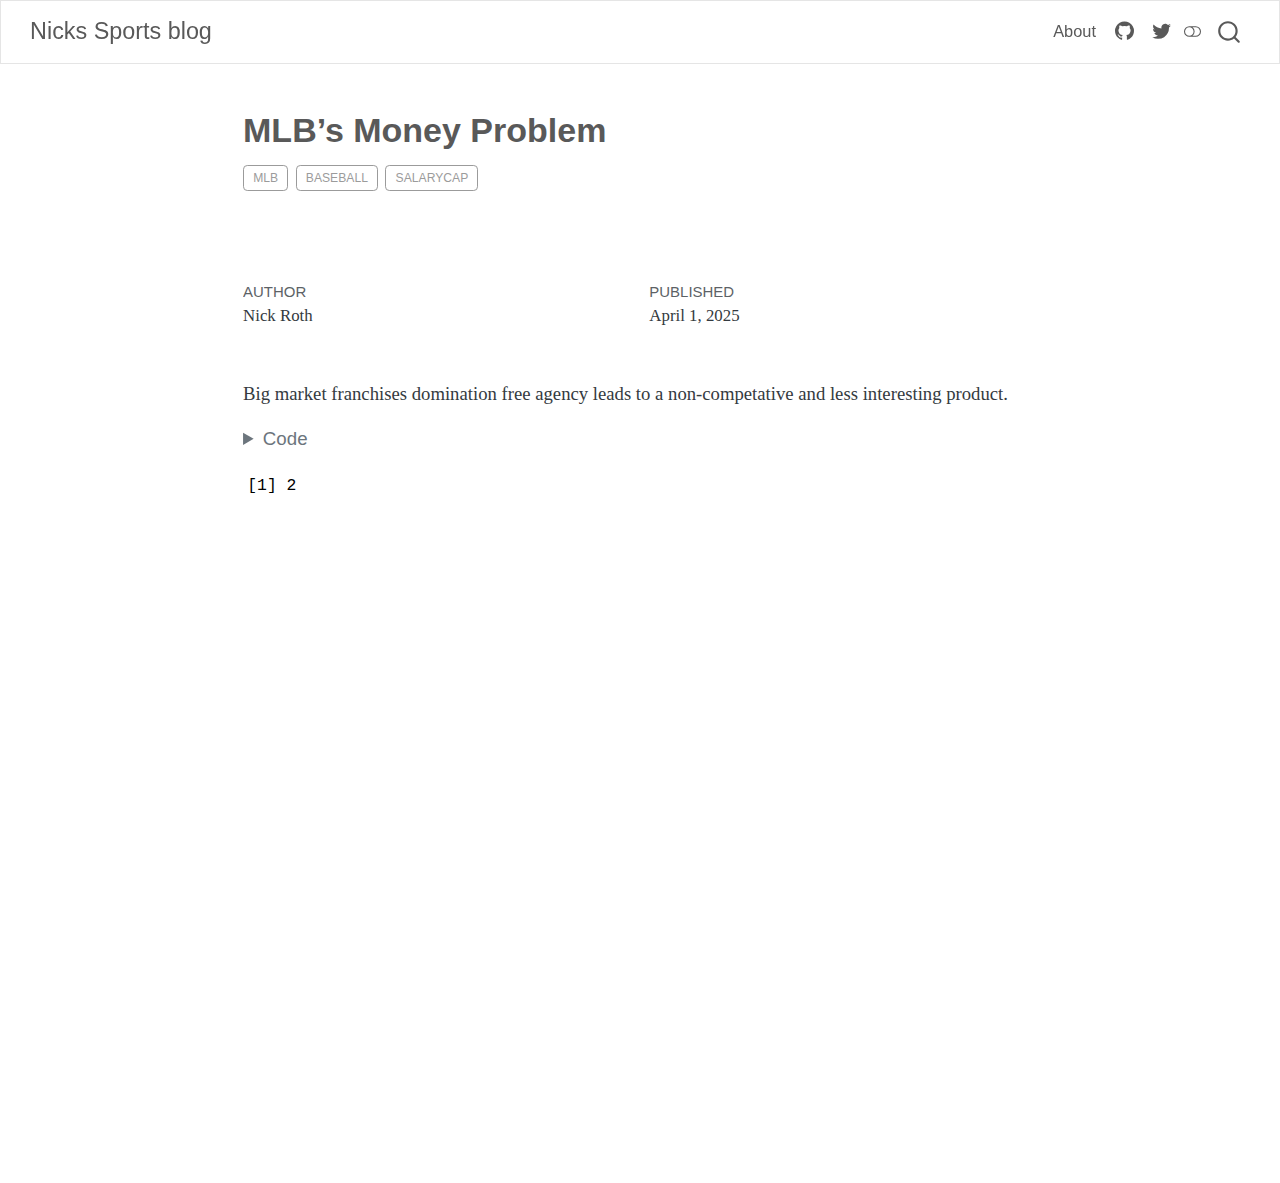
<file: posts/mlb-money-problem/index.html>
<!DOCTYPE html>
<html xmlns="http://www.w3.org/1999/xhtml" lang="en" xml:lang="en"><head>

<meta charset="utf-8">
<meta name="generator" content="quarto-1.5.57">

<meta name="viewport" content="width=device-width, initial-scale=1.0, user-scalable=yes">

<meta name="author" content="Nick Roth">
<meta name="dcterms.date" content="2025-04-01">

<title>MLB’s Money Problem – Nicks Sports blog</title>
<style>
code{white-space: pre-wrap;}
span.smallcaps{font-variant: small-caps;}
div.columns{display: flex; gap: min(4vw, 1.5em);}
div.column{flex: auto; overflow-x: auto;}
div.hanging-indent{margin-left: 1.5em; text-indent: -1.5em;}
ul.task-list{list-style: none;}
ul.task-list li input[type="checkbox"] {
  width: 0.8em;
  margin: 0 0.8em 0.2em -1em; /* quarto-specific, see https://github.com/quarto-dev/quarto-cli/issues/4556 */ 
  vertical-align: middle;
}
/* CSS for syntax highlighting */
pre > code.sourceCode { white-space: pre; position: relative; }
pre > code.sourceCode > span { line-height: 1.25; }
pre > code.sourceCode > span:empty { height: 1.2em; }
.sourceCode { overflow: visible; }
code.sourceCode > span { color: inherit; text-decoration: inherit; }
div.sourceCode { margin: 1em 0; }
pre.sourceCode { margin: 0; }
@media screen {
div.sourceCode { overflow: auto; }
}
@media print {
pre > code.sourceCode { white-space: pre-wrap; }
pre > code.sourceCode > span { display: inline-block; text-indent: -5em; padding-left: 5em; }
}
pre.numberSource code
  { counter-reset: source-line 0; }
pre.numberSource code > span
  { position: relative; left: -4em; counter-increment: source-line; }
pre.numberSource code > span > a:first-child::before
  { content: counter(source-line);
    position: relative; left: -1em; text-align: right; vertical-align: baseline;
    border: none; display: inline-block;
    -webkit-touch-callout: none; -webkit-user-select: none;
    -khtml-user-select: none; -moz-user-select: none;
    -ms-user-select: none; user-select: none;
    padding: 0 4px; width: 4em;
  }
pre.numberSource { margin-left: 3em;  padding-left: 4px; }
div.sourceCode
  {   }
@media screen {
pre > code.sourceCode > span > a:first-child::before { text-decoration: underline; }
}
</style>


<script src="../../site_libs/quarto-nav/quarto-nav.js"></script>
<script src="../../site_libs/quarto-nav/headroom.min.js"></script>
<script src="../../site_libs/clipboard/clipboard.min.js"></script>
<script src="../../site_libs/quarto-search/autocomplete.umd.js"></script>
<script src="../../site_libs/quarto-search/fuse.min.js"></script>
<script src="../../site_libs/quarto-search/quarto-search.js"></script>
<meta name="quarto:offset" content="../../">
<link href="../../logo.png" rel="icon" type="image/png">
<script src="../../site_libs/quarto-html/quarto.js"></script>
<script src="../../site_libs/quarto-html/popper.min.js"></script>
<script src="../../site_libs/quarto-html/tippy.umd.min.js"></script>
<script src="../../site_libs/quarto-html/anchor.min.js"></script>
<link href="../../site_libs/quarto-html/tippy.css" rel="stylesheet">
<link href="../../site_libs/quarto-html/quarto-syntax-highlighting.css" rel="stylesheet" class="quarto-color-scheme" id="quarto-text-highlighting-styles">
<link href="../../site_libs/quarto-html/quarto-syntax-highlighting-dark.css" rel="prefetch" class="quarto-color-scheme quarto-color-alternate" id="quarto-text-highlighting-styles">
<script src="../../site_libs/bootstrap/bootstrap.min.js"></script>
<link href="../../site_libs/bootstrap/bootstrap-icons.css" rel="stylesheet">
<link href="../../site_libs/bootstrap/bootstrap.min.css" rel="stylesheet" class="quarto-color-scheme" id="quarto-bootstrap" data-mode="light">
<link href="../../site_libs/bootstrap/bootstrap-dark.min.css" rel="prefetch" class="quarto-color-scheme quarto-color-alternate" id="quarto-bootstrap" data-mode="dark">
<script id="quarto-search-options" type="application/json">{
  "location": "navbar",
  "copy-button": false,
  "collapse-after": 3,
  "panel-placement": "end",
  "type": "overlay",
  "limit": 50,
  "keyboard-shortcut": [
    "f",
    "/",
    "s"
  ],
  "show-item-context": false,
  "language": {
    "search-no-results-text": "No results",
    "search-matching-documents-text": "matching documents",
    "search-copy-link-title": "Copy link to search",
    "search-hide-matches-text": "Hide additional matches",
    "search-more-match-text": "more match in this document",
    "search-more-matches-text": "more matches in this document",
    "search-clear-button-title": "Clear",
    "search-text-placeholder": "",
    "search-detached-cancel-button-title": "Cancel",
    "search-submit-button-title": "Submit",
    "search-label": "Search"
  }
}</script>


<link rel="stylesheet" href="../../styles.css">
</head>

<body class="nav-fixed fullcontent">

<div id="quarto-search-results"></div>
  <header id="quarto-header" class="headroom fixed-top quarto-banner">
    <nav class="navbar navbar-expand-lg " data-bs-theme="dark">
      <div class="navbar-container container-fluid">
      <div class="navbar-brand-container mx-auto">
    <a class="navbar-brand" href="../../index.html">
    <span class="navbar-title">Nicks Sports blog</span>
    </a>
  </div>
            <div id="quarto-search" class="" title="Search"></div>
          <button class="navbar-toggler" type="button" data-bs-toggle="collapse" data-bs-target="#navbarCollapse" aria-controls="navbarCollapse" role="menu" aria-expanded="false" aria-label="Toggle navigation" onclick="if (window.quartoToggleHeadroom) { window.quartoToggleHeadroom(); }">
  <span class="navbar-toggler-icon"></span>
</button>
          <div class="collapse navbar-collapse" id="navbarCollapse">
            <ul class="navbar-nav navbar-nav-scroll ms-auto">
  <li class="nav-item">
    <a class="nav-link" href="../../about.html"> 
<span class="menu-text">About</span></a>
  </li>  
  <li class="nav-item compact">
    <a class="nav-link" href="https://github.com/nickproth"> <i class="bi bi-github" role="img">
</i> 
<span class="menu-text"></span></a>
  </li>  
  <li class="nav-item compact">
    <a class="nav-link" href="https://twitter.com/nproth44"> <i class="bi bi-twitter" role="img">
</i> 
<span class="menu-text"></span></a>
  </li>  
</ul>
          </div> <!-- /navcollapse -->
            <div class="quarto-navbar-tools">
  <a href="" class="quarto-color-scheme-toggle quarto-navigation-tool  px-1" onclick="window.quartoToggleColorScheme(); return false;" title="Toggle dark mode"><i class="bi"></i></a>
</div>
      </div> <!-- /container-fluid -->
    </nav>
</header>
<!-- content -->
<header id="title-block-header" class="quarto-title-block default page-columns page-full">
  <div class="quarto-title-banner page-columns page-full">
    <div class="quarto-title column-body">
      <h1 class="title">MLB’s Money Problem</h1>
                                <div class="quarto-categories">
                <div class="quarto-category">mlb</div>
                <div class="quarto-category">baseball</div>
                <div class="quarto-category">salarycap</div>
              </div>
                  </div>
  </div>
    
  
  <div class="quarto-title-meta">

      <div>
      <div class="quarto-title-meta-heading">Author</div>
      <div class="quarto-title-meta-contents">
               <p>Nick Roth </p>
            </div>
    </div>
      
      <div>
      <div class="quarto-title-meta-heading">Published</div>
      <div class="quarto-title-meta-contents">
        <p class="date">April 1, 2025</p>
      </div>
    </div>
    
      
    </div>
    
  
  </header><div id="quarto-content" class="quarto-container page-columns page-rows-contents page-layout-article page-navbar">
<!-- sidebar -->
<!-- margin-sidebar -->
    
<!-- main -->
<main class="content quarto-banner-title-block" id="quarto-document-content">





<p>Big market franchises domination free agency leads to a non-competative and less interesting product.</p>
<div class="cell">
<details class="code-fold">
<summary>Code</summary>
<div class="sourceCode cell-code" id="cb1"><pre class="sourceCode r code-with-copy"><code class="sourceCode r"><span id="cb1-1"><a href="#cb1-1" aria-hidden="true" tabindex="-1"></a><span class="dv">1</span> <span class="sc">+</span> <span class="dv">1</span></span></code><button title="Copy to Clipboard" class="code-copy-button"><i class="bi"></i></button></pre></div>
</details>
<div class="cell-output cell-output-stdout">
<pre><code>[1] 2</code></pre>
</div>
</div>



</main> <!-- /main -->
<script id="quarto-html-after-body" type="application/javascript">
window.document.addEventListener("DOMContentLoaded", function (event) {
  const toggleBodyColorMode = (bsSheetEl) => {
    const mode = bsSheetEl.getAttribute("data-mode");
    const bodyEl = window.document.querySelector("body");
    if (mode === "dark") {
      bodyEl.classList.add("quarto-dark");
      bodyEl.classList.remove("quarto-light");
    } else {
      bodyEl.classList.add("quarto-light");
      bodyEl.classList.remove("quarto-dark");
    }
  }
  const toggleBodyColorPrimary = () => {
    const bsSheetEl = window.document.querySelector("link#quarto-bootstrap");
    if (bsSheetEl) {
      toggleBodyColorMode(bsSheetEl);
    }
  }
  toggleBodyColorPrimary();  
  const disableStylesheet = (stylesheets) => {
    for (let i=0; i < stylesheets.length; i++) {
      const stylesheet = stylesheets[i];
      stylesheet.rel = 'prefetch';
    }
  }
  const enableStylesheet = (stylesheets) => {
    for (let i=0; i < stylesheets.length; i++) {
      const stylesheet = stylesheets[i];
      stylesheet.rel = 'stylesheet';
    }
  }
  const manageTransitions = (selector, allowTransitions) => {
    const els = window.document.querySelectorAll(selector);
    for (let i=0; i < els.length; i++) {
      const el = els[i];
      if (allowTransitions) {
        el.classList.remove('notransition');
      } else {
        el.classList.add('notransition');
      }
    }
  }
  const toggleGiscusIfUsed = (isAlternate, darkModeDefault) => {
    const baseTheme = document.querySelector('#giscus-base-theme')?.value ?? 'light';
    const alternateTheme = document.querySelector('#giscus-alt-theme')?.value ?? 'dark';
    let newTheme = '';
    if(darkModeDefault) {
      newTheme = isAlternate ? baseTheme : alternateTheme;
    } else {
      newTheme = isAlternate ? alternateTheme : baseTheme;
    }
    const changeGiscusTheme = () => {
      // From: https://github.com/giscus/giscus/issues/336
      const sendMessage = (message) => {
        const iframe = document.querySelector('iframe.giscus-frame');
        if (!iframe) return;
        iframe.contentWindow.postMessage({ giscus: message }, 'https://giscus.app');
      }
      sendMessage({
        setConfig: {
          theme: newTheme
        }
      });
    }
    const isGiscussLoaded = window.document.querySelector('iframe.giscus-frame') !== null;
    if (isGiscussLoaded) {
      changeGiscusTheme();
    }
  }
  const toggleColorMode = (alternate) => {
    // Switch the stylesheets
    const alternateStylesheets = window.document.querySelectorAll('link.quarto-color-scheme.quarto-color-alternate');
    manageTransitions('#quarto-margin-sidebar .nav-link', false);
    if (alternate) {
      enableStylesheet(alternateStylesheets);
      for (const sheetNode of alternateStylesheets) {
        if (sheetNode.id === "quarto-bootstrap") {
          toggleBodyColorMode(sheetNode);
        }
      }
    } else {
      disableStylesheet(alternateStylesheets);
      toggleBodyColorPrimary();
    }
    manageTransitions('#quarto-margin-sidebar .nav-link', true);
    // Switch the toggles
    const toggles = window.document.querySelectorAll('.quarto-color-scheme-toggle');
    for (let i=0; i < toggles.length; i++) {
      const toggle = toggles[i];
      if (toggle) {
        if (alternate) {
          toggle.classList.add("alternate");     
        } else {
          toggle.classList.remove("alternate");
        }
      }
    }
    // Hack to workaround the fact that safari doesn't
    // properly recolor the scrollbar when toggling (#1455)
    if (navigator.userAgent.indexOf('Safari') > 0 && navigator.userAgent.indexOf('Chrome') == -1) {
      manageTransitions("body", false);
      window.scrollTo(0, 1);
      setTimeout(() => {
        window.scrollTo(0, 0);
        manageTransitions("body", true);
      }, 40);  
    }
  }
  const isFileUrl = () => { 
    return window.location.protocol === 'file:';
  }
  const hasAlternateSentinel = () => {  
    let styleSentinel = getColorSchemeSentinel();
    if (styleSentinel !== null) {
      return styleSentinel === "alternate";
    } else {
      return false;
    }
  }
  const setStyleSentinel = (alternate) => {
    const value = alternate ? "alternate" : "default";
    if (!isFileUrl()) {
      window.localStorage.setItem("quarto-color-scheme", value);
    } else {
      localAlternateSentinel = value;
    }
  }
  const getColorSchemeSentinel = () => {
    if (!isFileUrl()) {
      const storageValue = window.localStorage.getItem("quarto-color-scheme");
      return storageValue != null ? storageValue : localAlternateSentinel;
    } else {
      return localAlternateSentinel;
    }
  }
  const darkModeDefault = false;
  let localAlternateSentinel = darkModeDefault ? 'alternate' : 'default';
  // Dark / light mode switch
  window.quartoToggleColorScheme = () => {
    // Read the current dark / light value 
    let toAlternate = !hasAlternateSentinel();
    toggleColorMode(toAlternate);
    setStyleSentinel(toAlternate);
    toggleGiscusIfUsed(toAlternate, darkModeDefault);
  };
  // Ensure there is a toggle, if there isn't float one in the top right
  if (window.document.querySelector('.quarto-color-scheme-toggle') === null) {
    const a = window.document.createElement('a');
    a.classList.add('top-right');
    a.classList.add('quarto-color-scheme-toggle');
    a.href = "";
    a.onclick = function() { try { window.quartoToggleColorScheme(); } catch {} return false; };
    const i = window.document.createElement("i");
    i.classList.add('bi');
    a.appendChild(i);
    window.document.body.appendChild(a);
  }
  // Switch to dark mode if need be
  if (hasAlternateSentinel()) {
    toggleColorMode(true);
  } else {
    toggleColorMode(false);
  }
  const icon = "";
  const anchorJS = new window.AnchorJS();
  anchorJS.options = {
    placement: 'right',
    icon: icon
  };
  anchorJS.add('.anchored');
  const isCodeAnnotation = (el) => {
    for (const clz of el.classList) {
      if (clz.startsWith('code-annotation-')) {                     
        return true;
      }
    }
    return false;
  }
  const onCopySuccess = function(e) {
    // button target
    const button = e.trigger;
    // don't keep focus
    button.blur();
    // flash "checked"
    button.classList.add('code-copy-button-checked');
    var currentTitle = button.getAttribute("title");
    button.setAttribute("title", "Copied!");
    let tooltip;
    if (window.bootstrap) {
      button.setAttribute("data-bs-toggle", "tooltip");
      button.setAttribute("data-bs-placement", "left");
      button.setAttribute("data-bs-title", "Copied!");
      tooltip = new bootstrap.Tooltip(button, 
        { trigger: "manual", 
          customClass: "code-copy-button-tooltip",
          offset: [0, -8]});
      tooltip.show();    
    }
    setTimeout(function() {
      if (tooltip) {
        tooltip.hide();
        button.removeAttribute("data-bs-title");
        button.removeAttribute("data-bs-toggle");
        button.removeAttribute("data-bs-placement");
      }
      button.setAttribute("title", currentTitle);
      button.classList.remove('code-copy-button-checked');
    }, 1000);
    // clear code selection
    e.clearSelection();
  }
  const getTextToCopy = function(trigger) {
      const codeEl = trigger.previousElementSibling.cloneNode(true);
      for (const childEl of codeEl.children) {
        if (isCodeAnnotation(childEl)) {
          childEl.remove();
        }
      }
      return codeEl.innerText;
  }
  const clipboard = new window.ClipboardJS('.code-copy-button:not([data-in-quarto-modal])', {
    text: getTextToCopy
  });
  clipboard.on('success', onCopySuccess);
  if (window.document.getElementById('quarto-embedded-source-code-modal')) {
    // For code content inside modals, clipBoardJS needs to be initialized with a container option
    // TODO: Check when it could be a function (https://github.com/zenorocha/clipboard.js/issues/860)
    const clipboardModal = new window.ClipboardJS('.code-copy-button[data-in-quarto-modal]', {
      text: getTextToCopy,
      container: window.document.getElementById('quarto-embedded-source-code-modal')
    });
    clipboardModal.on('success', onCopySuccess);
  }
    var localhostRegex = new RegExp(/^(?:http|https):\/\/localhost\:?[0-9]*\//);
    var mailtoRegex = new RegExp(/^mailto:/);
      var filterRegex = new RegExp('/' + window.location.host + '/');
    var isInternal = (href) => {
        return filterRegex.test(href) || localhostRegex.test(href) || mailtoRegex.test(href);
    }
    // Inspect non-navigation links and adorn them if external
 	var links = window.document.querySelectorAll('a[href]:not(.nav-link):not(.navbar-brand):not(.toc-action):not(.sidebar-link):not(.sidebar-item-toggle):not(.pagination-link):not(.no-external):not([aria-hidden]):not(.dropdown-item):not(.quarto-navigation-tool):not(.about-link)');
    for (var i=0; i<links.length; i++) {
      const link = links[i];
      if (!isInternal(link.href)) {
        // undo the damage that might have been done by quarto-nav.js in the case of
        // links that we want to consider external
        if (link.dataset.originalHref !== undefined) {
          link.href = link.dataset.originalHref;
        }
      }
    }
  function tippyHover(el, contentFn, onTriggerFn, onUntriggerFn) {
    const config = {
      allowHTML: true,
      maxWidth: 500,
      delay: 100,
      arrow: false,
      appendTo: function(el) {
          return el.parentElement;
      },
      interactive: true,
      interactiveBorder: 10,
      theme: 'quarto',
      placement: 'bottom-start',
    };
    if (contentFn) {
      config.content = contentFn;
    }
    if (onTriggerFn) {
      config.onTrigger = onTriggerFn;
    }
    if (onUntriggerFn) {
      config.onUntrigger = onUntriggerFn;
    }
    window.tippy(el, config); 
  }
  const noterefs = window.document.querySelectorAll('a[role="doc-noteref"]');
  for (var i=0; i<noterefs.length; i++) {
    const ref = noterefs[i];
    tippyHover(ref, function() {
      // use id or data attribute instead here
      let href = ref.getAttribute('data-footnote-href') || ref.getAttribute('href');
      try { href = new URL(href).hash; } catch {}
      const id = href.replace(/^#\/?/, "");
      const note = window.document.getElementById(id);
      if (note) {
        return note.innerHTML;
      } else {
        return "";
      }
    });
  }
  const xrefs = window.document.querySelectorAll('a.quarto-xref');
  const processXRef = (id, note) => {
    // Strip column container classes
    const stripColumnClz = (el) => {
      el.classList.remove("page-full", "page-columns");
      if (el.children) {
        for (const child of el.children) {
          stripColumnClz(child);
        }
      }
    }
    stripColumnClz(note)
    if (id === null || id.startsWith('sec-')) {
      // Special case sections, only their first couple elements
      const container = document.createElement("div");
      if (note.children && note.children.length > 2) {
        container.appendChild(note.children[0].cloneNode(true));
        for (let i = 1; i < note.children.length; i++) {
          const child = note.children[i];
          if (child.tagName === "P" && child.innerText === "") {
            continue;
          } else {
            container.appendChild(child.cloneNode(true));
            break;
          }
        }
        if (window.Quarto?.typesetMath) {
          window.Quarto.typesetMath(container);
        }
        return container.innerHTML
      } else {
        if (window.Quarto?.typesetMath) {
          window.Quarto.typesetMath(note);
        }
        return note.innerHTML;
      }
    } else {
      // Remove any anchor links if they are present
      const anchorLink = note.querySelector('a.anchorjs-link');
      if (anchorLink) {
        anchorLink.remove();
      }
      if (window.Quarto?.typesetMath) {
        window.Quarto.typesetMath(note);
      }
      // TODO in 1.5, we should make sure this works without a callout special case
      if (note.classList.contains("callout")) {
        return note.outerHTML;
      } else {
        return note.innerHTML;
      }
    }
  }
  for (var i=0; i<xrefs.length; i++) {
    const xref = xrefs[i];
    tippyHover(xref, undefined, function(instance) {
      instance.disable();
      let url = xref.getAttribute('href');
      let hash = undefined; 
      if (url.startsWith('#')) {
        hash = url;
      } else {
        try { hash = new URL(url).hash; } catch {}
      }
      if (hash) {
        const id = hash.replace(/^#\/?/, "");
        const note = window.document.getElementById(id);
        if (note !== null) {
          try {
            const html = processXRef(id, note.cloneNode(true));
            instance.setContent(html);
          } finally {
            instance.enable();
            instance.show();
          }
        } else {
          // See if we can fetch this
          fetch(url.split('#')[0])
          .then(res => res.text())
          .then(html => {
            const parser = new DOMParser();
            const htmlDoc = parser.parseFromString(html, "text/html");
            const note = htmlDoc.getElementById(id);
            if (note !== null) {
              const html = processXRef(id, note);
              instance.setContent(html);
            } 
          }).finally(() => {
            instance.enable();
            instance.show();
          });
        }
      } else {
        // See if we can fetch a full url (with no hash to target)
        // This is a special case and we should probably do some content thinning / targeting
        fetch(url)
        .then(res => res.text())
        .then(html => {
          const parser = new DOMParser();
          const htmlDoc = parser.parseFromString(html, "text/html");
          const note = htmlDoc.querySelector('main.content');
          if (note !== null) {
            // This should only happen for chapter cross references
            // (since there is no id in the URL)
            // remove the first header
            if (note.children.length > 0 && note.children[0].tagName === "HEADER") {
              note.children[0].remove();
            }
            const html = processXRef(null, note);
            instance.setContent(html);
          } 
        }).finally(() => {
          instance.enable();
          instance.show();
        });
      }
    }, function(instance) {
    });
  }
      let selectedAnnoteEl;
      const selectorForAnnotation = ( cell, annotation) => {
        let cellAttr = 'data-code-cell="' + cell + '"';
        let lineAttr = 'data-code-annotation="' +  annotation + '"';
        const selector = 'span[' + cellAttr + '][' + lineAttr + ']';
        return selector;
      }
      const selectCodeLines = (annoteEl) => {
        const doc = window.document;
        const targetCell = annoteEl.getAttribute("data-target-cell");
        const targetAnnotation = annoteEl.getAttribute("data-target-annotation");
        const annoteSpan = window.document.querySelector(selectorForAnnotation(targetCell, targetAnnotation));
        const lines = annoteSpan.getAttribute("data-code-lines").split(",");
        const lineIds = lines.map((line) => {
          return targetCell + "-" + line;
        })
        let top = null;
        let height = null;
        let parent = null;
        if (lineIds.length > 0) {
            //compute the position of the single el (top and bottom and make a div)
            const el = window.document.getElementById(lineIds[0]);
            top = el.offsetTop;
            height = el.offsetHeight;
            parent = el.parentElement.parentElement;
          if (lineIds.length > 1) {
            const lastEl = window.document.getElementById(lineIds[lineIds.length - 1]);
            const bottom = lastEl.offsetTop + lastEl.offsetHeight;
            height = bottom - top;
          }
          if (top !== null && height !== null && parent !== null) {
            // cook up a div (if necessary) and position it 
            let div = window.document.getElementById("code-annotation-line-highlight");
            if (div === null) {
              div = window.document.createElement("div");
              div.setAttribute("id", "code-annotation-line-highlight");
              div.style.position = 'absolute';
              parent.appendChild(div);
            }
            div.style.top = top - 2 + "px";
            div.style.height = height + 4 + "px";
            div.style.left = 0;
            let gutterDiv = window.document.getElementById("code-annotation-line-highlight-gutter");
            if (gutterDiv === null) {
              gutterDiv = window.document.createElement("div");
              gutterDiv.setAttribute("id", "code-annotation-line-highlight-gutter");
              gutterDiv.style.position = 'absolute';
              const codeCell = window.document.getElementById(targetCell);
              const gutter = codeCell.querySelector('.code-annotation-gutter');
              gutter.appendChild(gutterDiv);
            }
            gutterDiv.style.top = top - 2 + "px";
            gutterDiv.style.height = height + 4 + "px";
          }
          selectedAnnoteEl = annoteEl;
        }
      };
      const unselectCodeLines = () => {
        const elementsIds = ["code-annotation-line-highlight", "code-annotation-line-highlight-gutter"];
        elementsIds.forEach((elId) => {
          const div = window.document.getElementById(elId);
          if (div) {
            div.remove();
          }
        });
        selectedAnnoteEl = undefined;
      };
        // Handle positioning of the toggle
    window.addEventListener(
      "resize",
      throttle(() => {
        elRect = undefined;
        if (selectedAnnoteEl) {
          selectCodeLines(selectedAnnoteEl);
        }
      }, 10)
    );
    function throttle(fn, ms) {
    let throttle = false;
    let timer;
      return (...args) => {
        if(!throttle) { // first call gets through
            fn.apply(this, args);
            throttle = true;
        } else { // all the others get throttled
            if(timer) clearTimeout(timer); // cancel #2
            timer = setTimeout(() => {
              fn.apply(this, args);
              timer = throttle = false;
            }, ms);
        }
      };
    }
      // Attach click handler to the DT
      const annoteDls = window.document.querySelectorAll('dt[data-target-cell]');
      for (const annoteDlNode of annoteDls) {
        annoteDlNode.addEventListener('click', (event) => {
          const clickedEl = event.target;
          if (clickedEl !== selectedAnnoteEl) {
            unselectCodeLines();
            const activeEl = window.document.querySelector('dt[data-target-cell].code-annotation-active');
            if (activeEl) {
              activeEl.classList.remove('code-annotation-active');
            }
            selectCodeLines(clickedEl);
            clickedEl.classList.add('code-annotation-active');
          } else {
            // Unselect the line
            unselectCodeLines();
            clickedEl.classList.remove('code-annotation-active');
          }
        });
      }
  const findCites = (el) => {
    const parentEl = el.parentElement;
    if (parentEl) {
      const cites = parentEl.dataset.cites;
      if (cites) {
        return {
          el,
          cites: cites.split(' ')
        };
      } else {
        return findCites(el.parentElement)
      }
    } else {
      return undefined;
    }
  };
  var bibliorefs = window.document.querySelectorAll('a[role="doc-biblioref"]');
  for (var i=0; i<bibliorefs.length; i++) {
    const ref = bibliorefs[i];
    const citeInfo = findCites(ref);
    if (citeInfo) {
      tippyHover(citeInfo.el, function() {
        var popup = window.document.createElement('div');
        citeInfo.cites.forEach(function(cite) {
          var citeDiv = window.document.createElement('div');
          citeDiv.classList.add('hanging-indent');
          citeDiv.classList.add('csl-entry');
          var biblioDiv = window.document.getElementById('ref-' + cite);
          if (biblioDiv) {
            citeDiv.innerHTML = biblioDiv.innerHTML;
          }
          popup.appendChild(citeDiv);
        });
        return popup.innerHTML;
      });
    }
  }
});
</script>
</div> <!-- /content -->



</body></html>
</file>
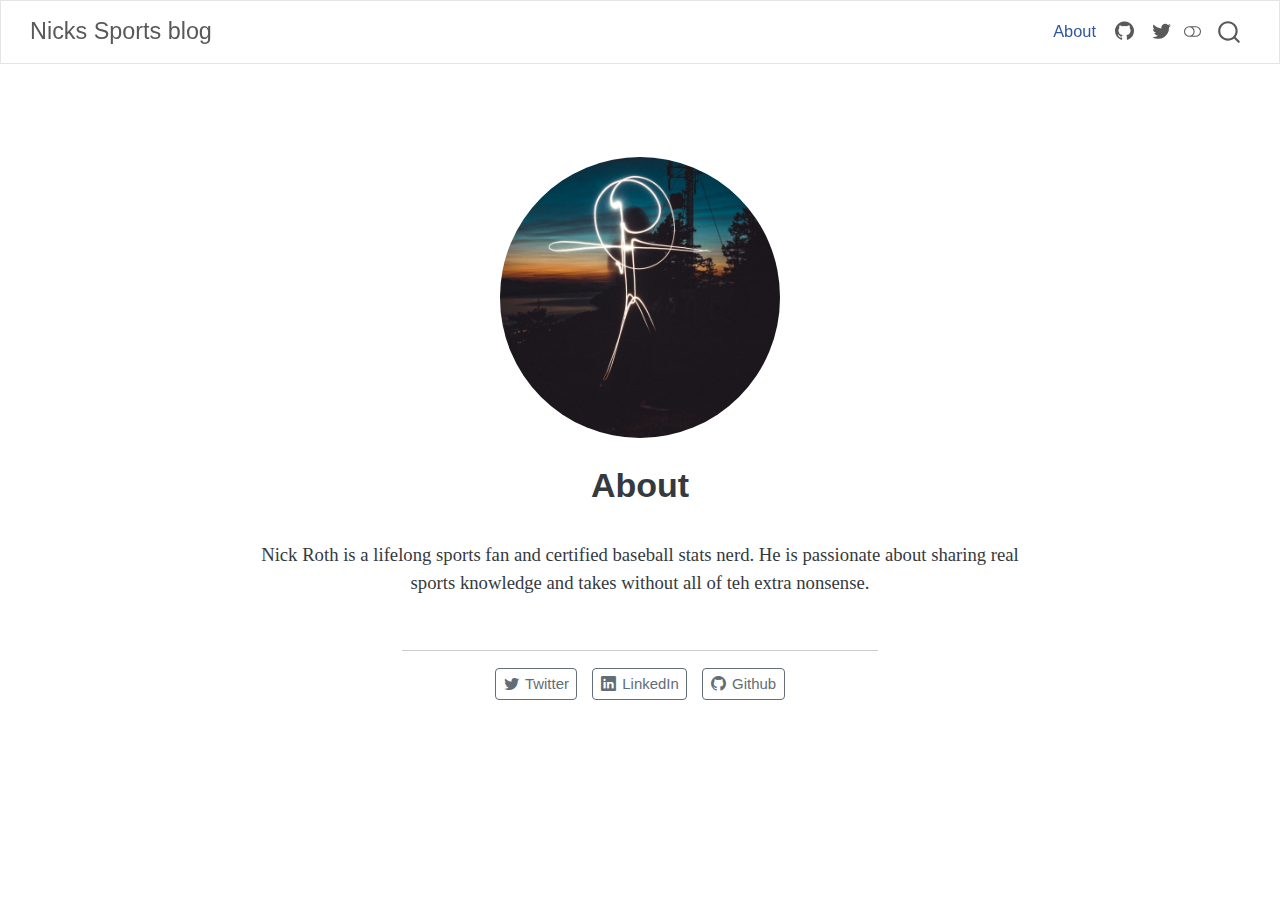
<file: about.html>
<!DOCTYPE html>
<html xmlns="http://www.w3.org/1999/xhtml" lang="en" xml:lang="en"><head>

<meta charset="utf-8">
<meta name="generator" content="quarto-1.5.57">

<meta name="viewport" content="width=device-width, initial-scale=1.0, user-scalable=yes">


<title>About – Nicks Sports blog</title>
<style>
code{white-space: pre-wrap;}
span.smallcaps{font-variant: small-caps;}
div.columns{display: flex; gap: min(4vw, 1.5em);}
div.column{flex: auto; overflow-x: auto;}
div.hanging-indent{margin-left: 1.5em; text-indent: -1.5em;}
ul.task-list{list-style: none;}
ul.task-list li input[type="checkbox"] {
  width: 0.8em;
  margin: 0 0.8em 0.2em -1em; /* quarto-specific, see https://github.com/quarto-dev/quarto-cli/issues/4556 */ 
  vertical-align: middle;
}
</style>


<script src="site_libs/quarto-nav/quarto-nav.js"></script>
<script src="site_libs/quarto-nav/headroom.min.js"></script>
<script src="site_libs/clipboard/clipboard.min.js"></script>
<script src="site_libs/quarto-search/autocomplete.umd.js"></script>
<script src="site_libs/quarto-search/fuse.min.js"></script>
<script src="site_libs/quarto-search/quarto-search.js"></script>
<meta name="quarto:offset" content="./">
<link href="./logo.png" rel="icon" type="image/png">
<script src="site_libs/quarto-html/quarto.js"></script>
<script src="site_libs/quarto-html/popper.min.js"></script>
<script src="site_libs/quarto-html/tippy.umd.min.js"></script>
<link href="site_libs/quarto-html/tippy.css" rel="stylesheet">
<link href="site_libs/quarto-html/quarto-syntax-highlighting.css" rel="stylesheet" class="quarto-color-scheme" id="quarto-text-highlighting-styles">
<link href="site_libs/quarto-html/quarto-syntax-highlighting-dark.css" rel="prefetch" class="quarto-color-scheme quarto-color-alternate" id="quarto-text-highlighting-styles">
<script src="site_libs/bootstrap/bootstrap.min.js"></script>
<link href="site_libs/bootstrap/bootstrap-icons.css" rel="stylesheet">
<link href="site_libs/bootstrap/bootstrap.min.css" rel="stylesheet" class="quarto-color-scheme" id="quarto-bootstrap" data-mode="light">
<link href="site_libs/bootstrap/bootstrap-dark.min.css" rel="prefetch" class="quarto-color-scheme quarto-color-alternate" id="quarto-bootstrap" data-mode="dark">
<script id="quarto-search-options" type="application/json">{
  "location": "navbar",
  "copy-button": false,
  "collapse-after": 3,
  "panel-placement": "end",
  "type": "overlay",
  "limit": 50,
  "keyboard-shortcut": [
    "f",
    "/",
    "s"
  ],
  "show-item-context": false,
  "language": {
    "search-no-results-text": "No results",
    "search-matching-documents-text": "matching documents",
    "search-copy-link-title": "Copy link to search",
    "search-hide-matches-text": "Hide additional matches",
    "search-more-match-text": "more match in this document",
    "search-more-matches-text": "more matches in this document",
    "search-clear-button-title": "Clear",
    "search-text-placeholder": "",
    "search-detached-cancel-button-title": "Cancel",
    "search-submit-button-title": "Submit",
    "search-label": "Search"
  }
}</script>


<link rel="stylesheet" href="styles.css">
</head>

<body class="nav-fixed fullcontent">

<div id="quarto-search-results"></div>
  <header id="quarto-header" class="headroom fixed-top">
    <nav class="navbar navbar-expand-lg " data-bs-theme="dark">
      <div class="navbar-container container-fluid">
      <div class="navbar-brand-container mx-auto">
    <a class="navbar-brand" href="./index.html">
    <span class="navbar-title">Nicks Sports blog</span>
    </a>
  </div>
            <div id="quarto-search" class="" title="Search"></div>
          <button class="navbar-toggler" type="button" data-bs-toggle="collapse" data-bs-target="#navbarCollapse" aria-controls="navbarCollapse" role="menu" aria-expanded="false" aria-label="Toggle navigation" onclick="if (window.quartoToggleHeadroom) { window.quartoToggleHeadroom(); }">
  <span class="navbar-toggler-icon"></span>
</button>
          <div class="collapse navbar-collapse" id="navbarCollapse">
            <ul class="navbar-nav navbar-nav-scroll ms-auto">
  <li class="nav-item">
    <a class="nav-link active" href="./about.html" aria-current="page"> 
<span class="menu-text">About</span></a>
  </li>  
  <li class="nav-item compact">
    <a class="nav-link" href="https://github.com/nickproth"> <i class="bi bi-github" role="img">
</i> 
<span class="menu-text"></span></a>
  </li>  
  <li class="nav-item compact">
    <a class="nav-link" href="https://twitter.com/nproth44"> <i class="bi bi-twitter" role="img">
</i> 
<span class="menu-text"></span></a>
  </li>  
</ul>
          </div> <!-- /navcollapse -->
            <div class="quarto-navbar-tools">
  <a href="" class="quarto-color-scheme-toggle quarto-navigation-tool  px-1" onclick="window.quartoToggleColorScheme(); return false;" title="Toggle dark mode"><i class="bi"></i></a>
</div>
      </div> <!-- /container-fluid -->
    </nav>
</header>
<!-- content -->
<div id="quarto-content" class="quarto-container page-columns page-rows-contents page-layout-article page-navbar">
<!-- sidebar -->
<!-- margin-sidebar -->
    
<!-- main -->
<div class="quarto-about-jolla">
  <img src="profile.jpg" class="about-image
  round " style="height: 15em; width: 15em;">
 <header id="title-block-header" class="quarto-title-block default">
<div class="quarto-title">
<h1 class="title">About</h1>
</div>
<div class="quarto-title-meta">
  </div>
</header><main class="content" id="quarto-document-content">
<p>Nick Roth is a lifelong sports fan and certified baseball stats nerd. He is passionate about sharing real sports knowledge and takes without all of teh extra nonsense.</p>


</main> 
  <hr class="about-sep">
   <div class="about-links">
  <a href="https://twitter.com" class="about-link" rel="" target="">
    <i class="bi bi-twitter"></i>
     <span class="about-link-text">Twitter</span>
  </a>
  <a href="https://linkedin.com" class="about-link" rel="" target="">
    <i class="bi bi-linkedin"></i>
     <span class="about-link-text">LinkedIn</span>
  </a>
  <a href="https://github.com" class="about-link" rel="" target="">
    <i class="bi bi-github"></i>
     <span class="about-link-text">Github</span>
  </a>
</div>
</div>
 <!-- /main -->
<script id="quarto-html-after-body" type="application/javascript">
window.document.addEventListener("DOMContentLoaded", function (event) {
  const toggleBodyColorMode = (bsSheetEl) => {
    const mode = bsSheetEl.getAttribute("data-mode");
    const bodyEl = window.document.querySelector("body");
    if (mode === "dark") {
      bodyEl.classList.add("quarto-dark");
      bodyEl.classList.remove("quarto-light");
    } else {
      bodyEl.classList.add("quarto-light");
      bodyEl.classList.remove("quarto-dark");
    }
  }
  const toggleBodyColorPrimary = () => {
    const bsSheetEl = window.document.querySelector("link#quarto-bootstrap");
    if (bsSheetEl) {
      toggleBodyColorMode(bsSheetEl);
    }
  }
  toggleBodyColorPrimary();  
  const disableStylesheet = (stylesheets) => {
    for (let i=0; i < stylesheets.length; i++) {
      const stylesheet = stylesheets[i];
      stylesheet.rel = 'prefetch';
    }
  }
  const enableStylesheet = (stylesheets) => {
    for (let i=0; i < stylesheets.length; i++) {
      const stylesheet = stylesheets[i];
      stylesheet.rel = 'stylesheet';
    }
  }
  const manageTransitions = (selector, allowTransitions) => {
    const els = window.document.querySelectorAll(selector);
    for (let i=0; i < els.length; i++) {
      const el = els[i];
      if (allowTransitions) {
        el.classList.remove('notransition');
      } else {
        el.classList.add('notransition');
      }
    }
  }
  const toggleGiscusIfUsed = (isAlternate, darkModeDefault) => {
    const baseTheme = document.querySelector('#giscus-base-theme')?.value ?? 'light';
    const alternateTheme = document.querySelector('#giscus-alt-theme')?.value ?? 'dark';
    let newTheme = '';
    if(darkModeDefault) {
      newTheme = isAlternate ? baseTheme : alternateTheme;
    } else {
      newTheme = isAlternate ? alternateTheme : baseTheme;
    }
    const changeGiscusTheme = () => {
      // From: https://github.com/giscus/giscus/issues/336
      const sendMessage = (message) => {
        const iframe = document.querySelector('iframe.giscus-frame');
        if (!iframe) return;
        iframe.contentWindow.postMessage({ giscus: message }, 'https://giscus.app');
      }
      sendMessage({
        setConfig: {
          theme: newTheme
        }
      });
    }
    const isGiscussLoaded = window.document.querySelector('iframe.giscus-frame') !== null;
    if (isGiscussLoaded) {
      changeGiscusTheme();
    }
  }
  const toggleColorMode = (alternate) => {
    // Switch the stylesheets
    const alternateStylesheets = window.document.querySelectorAll('link.quarto-color-scheme.quarto-color-alternate');
    manageTransitions('#quarto-margin-sidebar .nav-link', false);
    if (alternate) {
      enableStylesheet(alternateStylesheets);
      for (const sheetNode of alternateStylesheets) {
        if (sheetNode.id === "quarto-bootstrap") {
          toggleBodyColorMode(sheetNode);
        }
      }
    } else {
      disableStylesheet(alternateStylesheets);
      toggleBodyColorPrimary();
    }
    manageTransitions('#quarto-margin-sidebar .nav-link', true);
    // Switch the toggles
    const toggles = window.document.querySelectorAll('.quarto-color-scheme-toggle');
    for (let i=0; i < toggles.length; i++) {
      const toggle = toggles[i];
      if (toggle) {
        if (alternate) {
          toggle.classList.add("alternate");     
        } else {
          toggle.classList.remove("alternate");
        }
      }
    }
    // Hack to workaround the fact that safari doesn't
    // properly recolor the scrollbar when toggling (#1455)
    if (navigator.userAgent.indexOf('Safari') > 0 && navigator.userAgent.indexOf('Chrome') == -1) {
      manageTransitions("body", false);
      window.scrollTo(0, 1);
      setTimeout(() => {
        window.scrollTo(0, 0);
        manageTransitions("body", true);
      }, 40);  
    }
  }
  const isFileUrl = () => { 
    return window.location.protocol === 'file:';
  }
  const hasAlternateSentinel = () => {  
    let styleSentinel = getColorSchemeSentinel();
    if (styleSentinel !== null) {
      return styleSentinel === "alternate";
    } else {
      return false;
    }
  }
  const setStyleSentinel = (alternate) => {
    const value = alternate ? "alternate" : "default";
    if (!isFileUrl()) {
      window.localStorage.setItem("quarto-color-scheme", value);
    } else {
      localAlternateSentinel = value;
    }
  }
  const getColorSchemeSentinel = () => {
    if (!isFileUrl()) {
      const storageValue = window.localStorage.getItem("quarto-color-scheme");
      return storageValue != null ? storageValue : localAlternateSentinel;
    } else {
      return localAlternateSentinel;
    }
  }
  const darkModeDefault = false;
  let localAlternateSentinel = darkModeDefault ? 'alternate' : 'default';
  // Dark / light mode switch
  window.quartoToggleColorScheme = () => {
    // Read the current dark / light value 
    let toAlternate = !hasAlternateSentinel();
    toggleColorMode(toAlternate);
    setStyleSentinel(toAlternate);
    toggleGiscusIfUsed(toAlternate, darkModeDefault);
  };
  // Ensure there is a toggle, if there isn't float one in the top right
  if (window.document.querySelector('.quarto-color-scheme-toggle') === null) {
    const a = window.document.createElement('a');
    a.classList.add('top-right');
    a.classList.add('quarto-color-scheme-toggle');
    a.href = "";
    a.onclick = function() { try { window.quartoToggleColorScheme(); } catch {} return false; };
    const i = window.document.createElement("i");
    i.classList.add('bi');
    a.appendChild(i);
    window.document.body.appendChild(a);
  }
  // Switch to dark mode if need be
  if (hasAlternateSentinel()) {
    toggleColorMode(true);
  } else {
    toggleColorMode(false);
  }
  const isCodeAnnotation = (el) => {
    for (const clz of el.classList) {
      if (clz.startsWith('code-annotation-')) {                     
        return true;
      }
    }
    return false;
  }
  const onCopySuccess = function(e) {
    // button target
    const button = e.trigger;
    // don't keep focus
    button.blur();
    // flash "checked"
    button.classList.add('code-copy-button-checked');
    var currentTitle = button.getAttribute("title");
    button.setAttribute("title", "Copied!");
    let tooltip;
    if (window.bootstrap) {
      button.setAttribute("data-bs-toggle", "tooltip");
      button.setAttribute("data-bs-placement", "left");
      button.setAttribute("data-bs-title", "Copied!");
      tooltip = new bootstrap.Tooltip(button, 
        { trigger: "manual", 
          customClass: "code-copy-button-tooltip",
          offset: [0, -8]});
      tooltip.show();    
    }
    setTimeout(function() {
      if (tooltip) {
        tooltip.hide();
        button.removeAttribute("data-bs-title");
        button.removeAttribute("data-bs-toggle");
        button.removeAttribute("data-bs-placement");
      }
      button.setAttribute("title", currentTitle);
      button.classList.remove('code-copy-button-checked');
    }, 1000);
    // clear code selection
    e.clearSelection();
  }
  const getTextToCopy = function(trigger) {
      const codeEl = trigger.previousElementSibling.cloneNode(true);
      for (const childEl of codeEl.children) {
        if (isCodeAnnotation(childEl)) {
          childEl.remove();
        }
      }
      return codeEl.innerText;
  }
  const clipboard = new window.ClipboardJS('.code-copy-button:not([data-in-quarto-modal])', {
    text: getTextToCopy
  });
  clipboard.on('success', onCopySuccess);
  if (window.document.getElementById('quarto-embedded-source-code-modal')) {
    // For code content inside modals, clipBoardJS needs to be initialized with a container option
    // TODO: Check when it could be a function (https://github.com/zenorocha/clipboard.js/issues/860)
    const clipboardModal = new window.ClipboardJS('.code-copy-button[data-in-quarto-modal]', {
      text: getTextToCopy,
      container: window.document.getElementById('quarto-embedded-source-code-modal')
    });
    clipboardModal.on('success', onCopySuccess);
  }
    var localhostRegex = new RegExp(/^(?:http|https):\/\/localhost\:?[0-9]*\//);
    var mailtoRegex = new RegExp(/^mailto:/);
      var filterRegex = new RegExp('/' + window.location.host + '/');
    var isInternal = (href) => {
        return filterRegex.test(href) || localhostRegex.test(href) || mailtoRegex.test(href);
    }
    // Inspect non-navigation links and adorn them if external
 	var links = window.document.querySelectorAll('a[href]:not(.nav-link):not(.navbar-brand):not(.toc-action):not(.sidebar-link):not(.sidebar-item-toggle):not(.pagination-link):not(.no-external):not([aria-hidden]):not(.dropdown-item):not(.quarto-navigation-tool):not(.about-link)');
    for (var i=0; i<links.length; i++) {
      const link = links[i];
      if (!isInternal(link.href)) {
        // undo the damage that might have been done by quarto-nav.js in the case of
        // links that we want to consider external
        if (link.dataset.originalHref !== undefined) {
          link.href = link.dataset.originalHref;
        }
      }
    }
  function tippyHover(el, contentFn, onTriggerFn, onUntriggerFn) {
    const config = {
      allowHTML: true,
      maxWidth: 500,
      delay: 100,
      arrow: false,
      appendTo: function(el) {
          return el.parentElement;
      },
      interactive: true,
      interactiveBorder: 10,
      theme: 'quarto',
      placement: 'bottom-start',
    };
    if (contentFn) {
      config.content = contentFn;
    }
    if (onTriggerFn) {
      config.onTrigger = onTriggerFn;
    }
    if (onUntriggerFn) {
      config.onUntrigger = onUntriggerFn;
    }
    window.tippy(el, config); 
  }
  const noterefs = window.document.querySelectorAll('a[role="doc-noteref"]');
  for (var i=0; i<noterefs.length; i++) {
    const ref = noterefs[i];
    tippyHover(ref, function() {
      // use id or data attribute instead here
      let href = ref.getAttribute('data-footnote-href') || ref.getAttribute('href');
      try { href = new URL(href).hash; } catch {}
      const id = href.replace(/^#\/?/, "");
      const note = window.document.getElementById(id);
      if (note) {
        return note.innerHTML;
      } else {
        return "";
      }
    });
  }
  const xrefs = window.document.querySelectorAll('a.quarto-xref');
  const processXRef = (id, note) => {
    // Strip column container classes
    const stripColumnClz = (el) => {
      el.classList.remove("page-full", "page-columns");
      if (el.children) {
        for (const child of el.children) {
          stripColumnClz(child);
        }
      }
    }
    stripColumnClz(note)
    if (id === null || id.startsWith('sec-')) {
      // Special case sections, only their first couple elements
      const container = document.createElement("div");
      if (note.children && note.children.length > 2) {
        container.appendChild(note.children[0].cloneNode(true));
        for (let i = 1; i < note.children.length; i++) {
          const child = note.children[i];
          if (child.tagName === "P" && child.innerText === "") {
            continue;
          } else {
            container.appendChild(child.cloneNode(true));
            break;
          }
        }
        if (window.Quarto?.typesetMath) {
          window.Quarto.typesetMath(container);
        }
        return container.innerHTML
      } else {
        if (window.Quarto?.typesetMath) {
          window.Quarto.typesetMath(note);
        }
        return note.innerHTML;
      }
    } else {
      // Remove any anchor links if they are present
      const anchorLink = note.querySelector('a.anchorjs-link');
      if (anchorLink) {
        anchorLink.remove();
      }
      if (window.Quarto?.typesetMath) {
        window.Quarto.typesetMath(note);
      }
      // TODO in 1.5, we should make sure this works without a callout special case
      if (note.classList.contains("callout")) {
        return note.outerHTML;
      } else {
        return note.innerHTML;
      }
    }
  }
  for (var i=0; i<xrefs.length; i++) {
    const xref = xrefs[i];
    tippyHover(xref, undefined, function(instance) {
      instance.disable();
      let url = xref.getAttribute('href');
      let hash = undefined; 
      if (url.startsWith('#')) {
        hash = url;
      } else {
        try { hash = new URL(url).hash; } catch {}
      }
      if (hash) {
        const id = hash.replace(/^#\/?/, "");
        const note = window.document.getElementById(id);
        if (note !== null) {
          try {
            const html = processXRef(id, note.cloneNode(true));
            instance.setContent(html);
          } finally {
            instance.enable();
            instance.show();
          }
        } else {
          // See if we can fetch this
          fetch(url.split('#')[0])
          .then(res => res.text())
          .then(html => {
            const parser = new DOMParser();
            const htmlDoc = parser.parseFromString(html, "text/html");
            const note = htmlDoc.getElementById(id);
            if (note !== null) {
              const html = processXRef(id, note);
              instance.setContent(html);
            } 
          }).finally(() => {
            instance.enable();
            instance.show();
          });
        }
      } else {
        // See if we can fetch a full url (with no hash to target)
        // This is a special case and we should probably do some content thinning / targeting
        fetch(url)
        .then(res => res.text())
        .then(html => {
          const parser = new DOMParser();
          const htmlDoc = parser.parseFromString(html, "text/html");
          const note = htmlDoc.querySelector('main.content');
          if (note !== null) {
            // This should only happen for chapter cross references
            // (since there is no id in the URL)
            // remove the first header
            if (note.children.length > 0 && note.children[0].tagName === "HEADER") {
              note.children[0].remove();
            }
            const html = processXRef(null, note);
            instance.setContent(html);
          } 
        }).finally(() => {
          instance.enable();
          instance.show();
        });
      }
    }, function(instance) {
    });
  }
      let selectedAnnoteEl;
      const selectorForAnnotation = ( cell, annotation) => {
        let cellAttr = 'data-code-cell="' + cell + '"';
        let lineAttr = 'data-code-annotation="' +  annotation + '"';
        const selector = 'span[' + cellAttr + '][' + lineAttr + ']';
        return selector;
      }
      const selectCodeLines = (annoteEl) => {
        const doc = window.document;
        const targetCell = annoteEl.getAttribute("data-target-cell");
        const targetAnnotation = annoteEl.getAttribute("data-target-annotation");
        const annoteSpan = window.document.querySelector(selectorForAnnotation(targetCell, targetAnnotation));
        const lines = annoteSpan.getAttribute("data-code-lines").split(",");
        const lineIds = lines.map((line) => {
          return targetCell + "-" + line;
        })
        let top = null;
        let height = null;
        let parent = null;
        if (lineIds.length > 0) {
            //compute the position of the single el (top and bottom and make a div)
            const el = window.document.getElementById(lineIds[0]);
            top = el.offsetTop;
            height = el.offsetHeight;
            parent = el.parentElement.parentElement;
          if (lineIds.length > 1) {
            const lastEl = window.document.getElementById(lineIds[lineIds.length - 1]);
            const bottom = lastEl.offsetTop + lastEl.offsetHeight;
            height = bottom - top;
          }
          if (top !== null && height !== null && parent !== null) {
            // cook up a div (if necessary) and position it 
            let div = window.document.getElementById("code-annotation-line-highlight");
            if (div === null) {
              div = window.document.createElement("div");
              div.setAttribute("id", "code-annotation-line-highlight");
              div.style.position = 'absolute';
              parent.appendChild(div);
            }
            div.style.top = top - 2 + "px";
            div.style.height = height + 4 + "px";
            div.style.left = 0;
            let gutterDiv = window.document.getElementById("code-annotation-line-highlight-gutter");
            if (gutterDiv === null) {
              gutterDiv = window.document.createElement("div");
              gutterDiv.setAttribute("id", "code-annotation-line-highlight-gutter");
              gutterDiv.style.position = 'absolute';
              const codeCell = window.document.getElementById(targetCell);
              const gutter = codeCell.querySelector('.code-annotation-gutter');
              gutter.appendChild(gutterDiv);
            }
            gutterDiv.style.top = top - 2 + "px";
            gutterDiv.style.height = height + 4 + "px";
          }
          selectedAnnoteEl = annoteEl;
        }
      };
      const unselectCodeLines = () => {
        const elementsIds = ["code-annotation-line-highlight", "code-annotation-line-highlight-gutter"];
        elementsIds.forEach((elId) => {
          const div = window.document.getElementById(elId);
          if (div) {
            div.remove();
          }
        });
        selectedAnnoteEl = undefined;
      };
        // Handle positioning of the toggle
    window.addEventListener(
      "resize",
      throttle(() => {
        elRect = undefined;
        if (selectedAnnoteEl) {
          selectCodeLines(selectedAnnoteEl);
        }
      }, 10)
    );
    function throttle(fn, ms) {
    let throttle = false;
    let timer;
      return (...args) => {
        if(!throttle) { // first call gets through
            fn.apply(this, args);
            throttle = true;
        } else { // all the others get throttled
            if(timer) clearTimeout(timer); // cancel #2
            timer = setTimeout(() => {
              fn.apply(this, args);
              timer = throttle = false;
            }, ms);
        }
      };
    }
      // Attach click handler to the DT
      const annoteDls = window.document.querySelectorAll('dt[data-target-cell]');
      for (const annoteDlNode of annoteDls) {
        annoteDlNode.addEventListener('click', (event) => {
          const clickedEl = event.target;
          if (clickedEl !== selectedAnnoteEl) {
            unselectCodeLines();
            const activeEl = window.document.querySelector('dt[data-target-cell].code-annotation-active');
            if (activeEl) {
              activeEl.classList.remove('code-annotation-active');
            }
            selectCodeLines(clickedEl);
            clickedEl.classList.add('code-annotation-active');
          } else {
            // Unselect the line
            unselectCodeLines();
            clickedEl.classList.remove('code-annotation-active');
          }
        });
      }
  const findCites = (el) => {
    const parentEl = el.parentElement;
    if (parentEl) {
      const cites = parentEl.dataset.cites;
      if (cites) {
        return {
          el,
          cites: cites.split(' ')
        };
      } else {
        return findCites(el.parentElement)
      }
    } else {
      return undefined;
    }
  };
  var bibliorefs = window.document.querySelectorAll('a[role="doc-biblioref"]');
  for (var i=0; i<bibliorefs.length; i++) {
    const ref = bibliorefs[i];
    const citeInfo = findCites(ref);
    if (citeInfo) {
      tippyHover(citeInfo.el, function() {
        var popup = window.document.createElement('div');
        citeInfo.cites.forEach(function(cite) {
          var citeDiv = window.document.createElement('div');
          citeDiv.classList.add('hanging-indent');
          citeDiv.classList.add('csl-entry');
          var biblioDiv = window.document.getElementById('ref-' + cite);
          if (biblioDiv) {
            citeDiv.innerHTML = biblioDiv.innerHTML;
          }
          popup.appendChild(citeDiv);
        });
        return popup.innerHTML;
      });
    }
  }
});
</script>
</div> <!-- /content -->




</body></html>
</file>
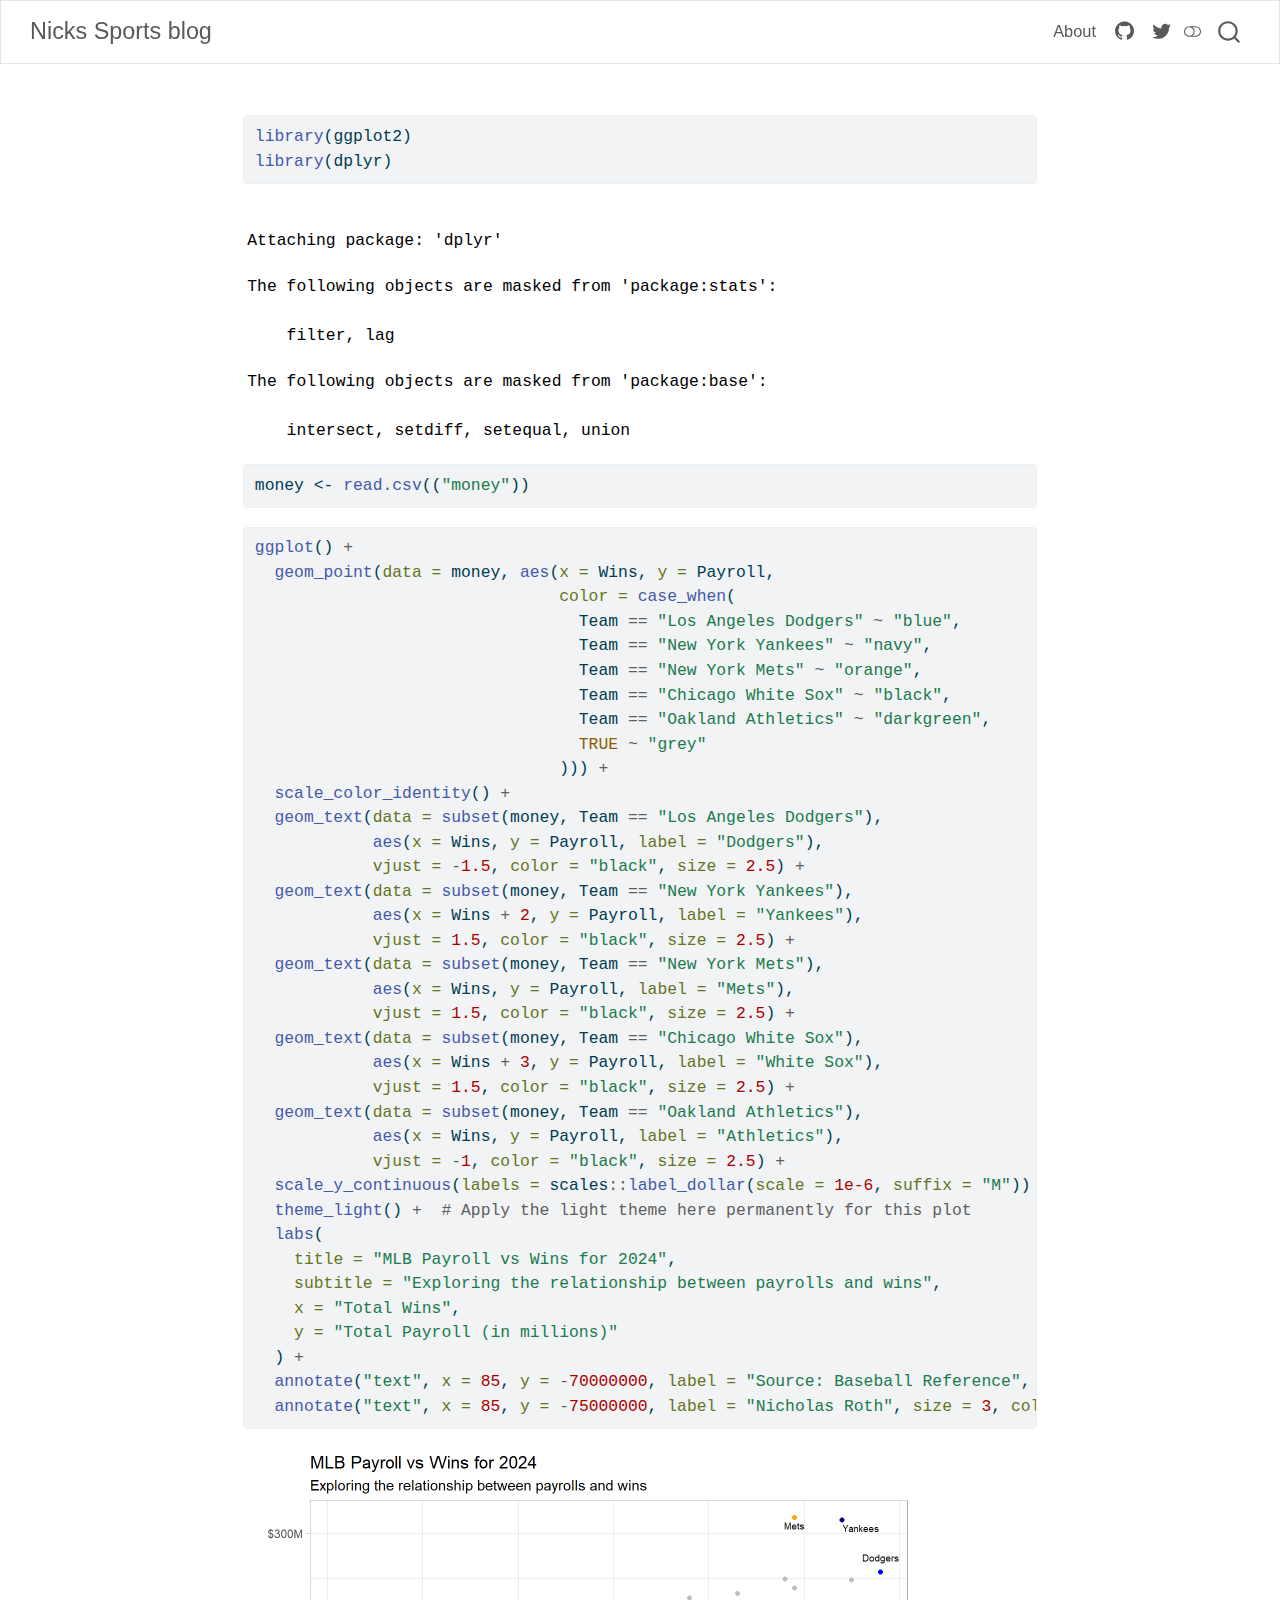
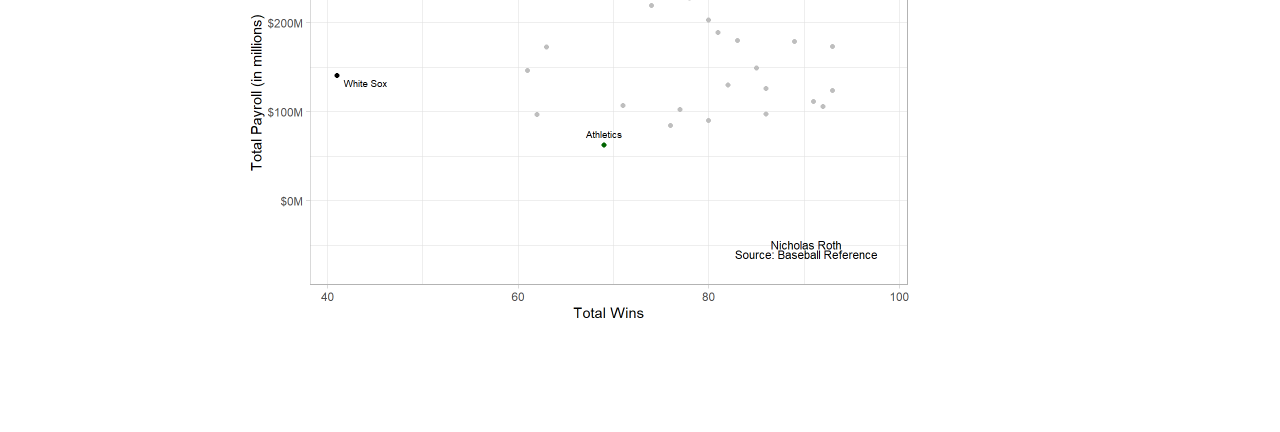
<file: building.html>
<!DOCTYPE html>
<html xmlns="http://www.w3.org/1999/xhtml" lang="en" xml:lang="en"><head>

<meta charset="utf-8">
<meta name="generator" content="quarto-1.5.57">

<meta name="viewport" content="width=device-width, initial-scale=1.0, user-scalable=yes">


<title>building – Nicks Sports blog</title>
<style>
code{white-space: pre-wrap;}
span.smallcaps{font-variant: small-caps;}
div.columns{display: flex; gap: min(4vw, 1.5em);}
div.column{flex: auto; overflow-x: auto;}
div.hanging-indent{margin-left: 1.5em; text-indent: -1.5em;}
ul.task-list{list-style: none;}
ul.task-list li input[type="checkbox"] {
  width: 0.8em;
  margin: 0 0.8em 0.2em -1em; /* quarto-specific, see https://github.com/quarto-dev/quarto-cli/issues/4556 */ 
  vertical-align: middle;
}
/* CSS for syntax highlighting */
pre > code.sourceCode { white-space: pre; position: relative; }
pre > code.sourceCode > span { line-height: 1.25; }
pre > code.sourceCode > span:empty { height: 1.2em; }
.sourceCode { overflow: visible; }
code.sourceCode > span { color: inherit; text-decoration: inherit; }
div.sourceCode { margin: 1em 0; }
pre.sourceCode { margin: 0; }
@media screen {
div.sourceCode { overflow: auto; }
}
@media print {
pre > code.sourceCode { white-space: pre-wrap; }
pre > code.sourceCode > span { display: inline-block; text-indent: -5em; padding-left: 5em; }
}
pre.numberSource code
  { counter-reset: source-line 0; }
pre.numberSource code > span
  { position: relative; left: -4em; counter-increment: source-line; }
pre.numberSource code > span > a:first-child::before
  { content: counter(source-line);
    position: relative; left: -1em; text-align: right; vertical-align: baseline;
    border: none; display: inline-block;
    -webkit-touch-callout: none; -webkit-user-select: none;
    -khtml-user-select: none; -moz-user-select: none;
    -ms-user-select: none; user-select: none;
    padding: 0 4px; width: 4em;
  }
pre.numberSource { margin-left: 3em;  padding-left: 4px; }
div.sourceCode
  {   }
@media screen {
pre > code.sourceCode > span > a:first-child::before { text-decoration: underline; }
}
</style>


<script src="site_libs/quarto-nav/quarto-nav.js"></script>
<script src="site_libs/quarto-nav/headroom.min.js"></script>
<script src="site_libs/clipboard/clipboard.min.js"></script>
<script src="site_libs/quarto-search/autocomplete.umd.js"></script>
<script src="site_libs/quarto-search/fuse.min.js"></script>
<script src="site_libs/quarto-search/quarto-search.js"></script>
<meta name="quarto:offset" content="./">
<link href="./logo.png" rel="icon" type="image/png">
<script src="site_libs/quarto-html/quarto.js"></script>
<script src="site_libs/quarto-html/popper.min.js"></script>
<script src="site_libs/quarto-html/tippy.umd.min.js"></script>
<script src="site_libs/quarto-html/anchor.min.js"></script>
<link href="site_libs/quarto-html/tippy.css" rel="stylesheet">
<link href="site_libs/quarto-html/quarto-syntax-highlighting.css" rel="stylesheet" class="quarto-color-scheme" id="quarto-text-highlighting-styles">
<link href="site_libs/quarto-html/quarto-syntax-highlighting-dark.css" rel="prefetch" class="quarto-color-scheme quarto-color-alternate" id="quarto-text-highlighting-styles">
<script src="site_libs/bootstrap/bootstrap.min.js"></script>
<link href="site_libs/bootstrap/bootstrap-icons.css" rel="stylesheet">
<link href="site_libs/bootstrap/bootstrap.min.css" rel="stylesheet" class="quarto-color-scheme" id="quarto-bootstrap" data-mode="light">
<link href="site_libs/bootstrap/bootstrap-dark.min.css" rel="prefetch" class="quarto-color-scheme quarto-color-alternate" id="quarto-bootstrap" data-mode="dark">
<script id="quarto-search-options" type="application/json">{
  "location": "navbar",
  "copy-button": false,
  "collapse-after": 3,
  "panel-placement": "end",
  "type": "overlay",
  "limit": 50,
  "keyboard-shortcut": [
    "f",
    "/",
    "s"
  ],
  "show-item-context": false,
  "language": {
    "search-no-results-text": "No results",
    "search-matching-documents-text": "matching documents",
    "search-copy-link-title": "Copy link to search",
    "search-hide-matches-text": "Hide additional matches",
    "search-more-match-text": "more match in this document",
    "search-more-matches-text": "more matches in this document",
    "search-clear-button-title": "Clear",
    "search-text-placeholder": "",
    "search-detached-cancel-button-title": "Cancel",
    "search-submit-button-title": "Submit",
    "search-label": "Search"
  }
}</script>


<link rel="stylesheet" href="styles.css">
</head>

<body class="nav-fixed fullcontent">

<div id="quarto-search-results"></div>
  <header id="quarto-header" class="headroom fixed-top">
    <nav class="navbar navbar-expand-lg " data-bs-theme="dark">
      <div class="navbar-container container-fluid">
      <div class="navbar-brand-container mx-auto">
    <a class="navbar-brand" href="./index.html">
    <span class="navbar-title">Nicks Sports blog</span>
    </a>
  </div>
            <div id="quarto-search" class="" title="Search"></div>
          <button class="navbar-toggler" type="button" data-bs-toggle="collapse" data-bs-target="#navbarCollapse" aria-controls="navbarCollapse" role="menu" aria-expanded="false" aria-label="Toggle navigation" onclick="if (window.quartoToggleHeadroom) { window.quartoToggleHeadroom(); }">
  <span class="navbar-toggler-icon"></span>
</button>
          <div class="collapse navbar-collapse" id="navbarCollapse">
            <ul class="navbar-nav navbar-nav-scroll ms-auto">
  <li class="nav-item">
    <a class="nav-link" href="./about.html"> 
<span class="menu-text">About</span></a>
  </li>  
  <li class="nav-item compact">
    <a class="nav-link" href="https://github.com/nickproth"> <i class="bi bi-github" role="img">
</i> 
<span class="menu-text"></span></a>
  </li>  
  <li class="nav-item compact">
    <a class="nav-link" href="https://twitter.com/nproth44"> <i class="bi bi-twitter" role="img">
</i> 
<span class="menu-text"></span></a>
  </li>  
</ul>
          </div> <!-- /navcollapse -->
            <div class="quarto-navbar-tools">
  <a href="" class="quarto-color-scheme-toggle quarto-navigation-tool  px-1" onclick="window.quartoToggleColorScheme(); return false;" title="Toggle dark mode"><i class="bi"></i></a>
</div>
      </div> <!-- /container-fluid -->
    </nav>
</header>
<!-- content -->
<div id="quarto-content" class="quarto-container page-columns page-rows-contents page-layout-article page-navbar">
<!-- sidebar -->
<!-- margin-sidebar -->
    
<!-- main -->
<main class="content" id="quarto-document-content">




<div class="cell">
<div class="sourceCode cell-code" id="cb1"><pre class="sourceCode r code-with-copy"><code class="sourceCode r"><span id="cb1-1"><a href="#cb1-1" aria-hidden="true" tabindex="-1"></a><span class="fu">library</span>(ggplot2)</span>
<span id="cb1-2"><a href="#cb1-2" aria-hidden="true" tabindex="-1"></a><span class="fu">library</span>(dplyr)</span></code><button title="Copy to Clipboard" class="code-copy-button"><i class="bi"></i></button></pre></div>
<div class="cell-output cell-output-stderr">
<pre><code>
Attaching package: 'dplyr'</code></pre>
</div>
<div class="cell-output cell-output-stderr">
<pre><code>The following objects are masked from 'package:stats':

    filter, lag</code></pre>
</div>
<div class="cell-output cell-output-stderr">
<pre><code>The following objects are masked from 'package:base':

    intersect, setdiff, setequal, union</code></pre>
</div>
</div>
<div class="cell">
<div class="sourceCode cell-code" id="cb5"><pre class="sourceCode r code-with-copy"><code class="sourceCode r"><span id="cb5-1"><a href="#cb5-1" aria-hidden="true" tabindex="-1"></a>money <span class="ot">&lt;-</span> <span class="fu">read.csv</span>((<span class="st">"money"</span>))</span></code><button title="Copy to Clipboard" class="code-copy-button"><i class="bi"></i></button></pre></div>
</div>
<div class="cell">
<div class="sourceCode cell-code" id="cb6"><pre class="sourceCode r code-with-copy"><code class="sourceCode r"><span id="cb6-1"><a href="#cb6-1" aria-hidden="true" tabindex="-1"></a><span class="fu">ggplot</span>() <span class="sc">+</span> </span>
<span id="cb6-2"><a href="#cb6-2" aria-hidden="true" tabindex="-1"></a>  <span class="fu">geom_point</span>(<span class="at">data =</span> money, <span class="fu">aes</span>(<span class="at">x =</span> Wins, <span class="at">y =</span> Payroll, </span>
<span id="cb6-3"><a href="#cb6-3" aria-hidden="true" tabindex="-1"></a>                               <span class="at">color =</span> <span class="fu">case_when</span>(</span>
<span id="cb6-4"><a href="#cb6-4" aria-hidden="true" tabindex="-1"></a>                                 Team <span class="sc">==</span> <span class="st">"Los Angeles Dodgers"</span> <span class="sc">~</span> <span class="st">"blue"</span>,</span>
<span id="cb6-5"><a href="#cb6-5" aria-hidden="true" tabindex="-1"></a>                                 Team <span class="sc">==</span> <span class="st">"New York Yankees"</span> <span class="sc">~</span> <span class="st">"navy"</span>,</span>
<span id="cb6-6"><a href="#cb6-6" aria-hidden="true" tabindex="-1"></a>                                 Team <span class="sc">==</span> <span class="st">"New York Mets"</span> <span class="sc">~</span> <span class="st">"orange"</span>,</span>
<span id="cb6-7"><a href="#cb6-7" aria-hidden="true" tabindex="-1"></a>                                 Team <span class="sc">==</span> <span class="st">"Chicago White Sox"</span> <span class="sc">~</span> <span class="st">"black"</span>,</span>
<span id="cb6-8"><a href="#cb6-8" aria-hidden="true" tabindex="-1"></a>                                 Team <span class="sc">==</span> <span class="st">"Oakland Athletics"</span> <span class="sc">~</span> <span class="st">"darkgreen"</span>, </span>
<span id="cb6-9"><a href="#cb6-9" aria-hidden="true" tabindex="-1"></a>                                 <span class="cn">TRUE</span> <span class="sc">~</span> <span class="st">"grey"</span></span>
<span id="cb6-10"><a href="#cb6-10" aria-hidden="true" tabindex="-1"></a>                               ))) <span class="sc">+</span> </span>
<span id="cb6-11"><a href="#cb6-11" aria-hidden="true" tabindex="-1"></a>  <span class="fu">scale_color_identity</span>() <span class="sc">+</span>  </span>
<span id="cb6-12"><a href="#cb6-12" aria-hidden="true" tabindex="-1"></a>  <span class="fu">geom_text</span>(<span class="at">data =</span> <span class="fu">subset</span>(money, Team <span class="sc">==</span> <span class="st">"Los Angeles Dodgers"</span>),</span>
<span id="cb6-13"><a href="#cb6-13" aria-hidden="true" tabindex="-1"></a>            <span class="fu">aes</span>(<span class="at">x =</span> Wins, <span class="at">y =</span> Payroll, <span class="at">label =</span> <span class="st">"Dodgers"</span>),</span>
<span id="cb6-14"><a href="#cb6-14" aria-hidden="true" tabindex="-1"></a>            <span class="at">vjust =</span> <span class="sc">-</span><span class="fl">1.5</span>, <span class="at">color =</span> <span class="st">"black"</span>, <span class="at">size =</span> <span class="fl">2.5</span>) <span class="sc">+</span></span>
<span id="cb6-15"><a href="#cb6-15" aria-hidden="true" tabindex="-1"></a>  <span class="fu">geom_text</span>(<span class="at">data =</span> <span class="fu">subset</span>(money, Team <span class="sc">==</span> <span class="st">"New York Yankees"</span>),</span>
<span id="cb6-16"><a href="#cb6-16" aria-hidden="true" tabindex="-1"></a>            <span class="fu">aes</span>(<span class="at">x =</span> Wins <span class="sc">+</span> <span class="dv">2</span>, <span class="at">y =</span> Payroll, <span class="at">label =</span> <span class="st">"Yankees"</span>),</span>
<span id="cb6-17"><a href="#cb6-17" aria-hidden="true" tabindex="-1"></a>            <span class="at">vjust =</span> <span class="fl">1.5</span>, <span class="at">color =</span> <span class="st">"black"</span>, <span class="at">size =</span> <span class="fl">2.5</span>) <span class="sc">+</span> </span>
<span id="cb6-18"><a href="#cb6-18" aria-hidden="true" tabindex="-1"></a>  <span class="fu">geom_text</span>(<span class="at">data =</span> <span class="fu">subset</span>(money, Team <span class="sc">==</span> <span class="st">"New York Mets"</span>),</span>
<span id="cb6-19"><a href="#cb6-19" aria-hidden="true" tabindex="-1"></a>            <span class="fu">aes</span>(<span class="at">x =</span> Wins, <span class="at">y =</span> Payroll, <span class="at">label =</span> <span class="st">"Mets"</span>),</span>
<span id="cb6-20"><a href="#cb6-20" aria-hidden="true" tabindex="-1"></a>            <span class="at">vjust =</span> <span class="fl">1.5</span>, <span class="at">color =</span> <span class="st">"black"</span>, <span class="at">size =</span> <span class="fl">2.5</span>) <span class="sc">+</span> </span>
<span id="cb6-21"><a href="#cb6-21" aria-hidden="true" tabindex="-1"></a>  <span class="fu">geom_text</span>(<span class="at">data =</span> <span class="fu">subset</span>(money, Team <span class="sc">==</span> <span class="st">"Chicago White Sox"</span>),</span>
<span id="cb6-22"><a href="#cb6-22" aria-hidden="true" tabindex="-1"></a>            <span class="fu">aes</span>(<span class="at">x =</span> Wins <span class="sc">+</span> <span class="dv">3</span>, <span class="at">y =</span> Payroll, <span class="at">label =</span> <span class="st">"White Sox"</span>),</span>
<span id="cb6-23"><a href="#cb6-23" aria-hidden="true" tabindex="-1"></a>            <span class="at">vjust =</span> <span class="fl">1.5</span>, <span class="at">color =</span> <span class="st">"black"</span>, <span class="at">size =</span> <span class="fl">2.5</span>) <span class="sc">+</span>  </span>
<span id="cb6-24"><a href="#cb6-24" aria-hidden="true" tabindex="-1"></a>  <span class="fu">geom_text</span>(<span class="at">data =</span> <span class="fu">subset</span>(money, Team <span class="sc">==</span> <span class="st">"Oakland Athletics"</span>),</span>
<span id="cb6-25"><a href="#cb6-25" aria-hidden="true" tabindex="-1"></a>            <span class="fu">aes</span>(<span class="at">x =</span> Wins, <span class="at">y =</span> Payroll, <span class="at">label =</span> <span class="st">"Athletics"</span>),</span>
<span id="cb6-26"><a href="#cb6-26" aria-hidden="true" tabindex="-1"></a>            <span class="at">vjust =</span> <span class="sc">-</span><span class="dv">1</span>, <span class="at">color =</span> <span class="st">"black"</span>, <span class="at">size =</span> <span class="fl">2.5</span>) <span class="sc">+</span> </span>
<span id="cb6-27"><a href="#cb6-27" aria-hidden="true" tabindex="-1"></a>  <span class="fu">scale_y_continuous</span>(<span class="at">labels =</span> scales<span class="sc">::</span><span class="fu">label_dollar</span>(<span class="at">scale =</span> <span class="fl">1e-6</span>, <span class="at">suffix =</span> <span class="st">"M"</span>)) <span class="sc">+</span></span>
<span id="cb6-28"><a href="#cb6-28" aria-hidden="true" tabindex="-1"></a>  <span class="fu">theme_light</span>() <span class="sc">+</span>  <span class="co"># Apply the light theme here permanently for this plot</span></span>
<span id="cb6-29"><a href="#cb6-29" aria-hidden="true" tabindex="-1"></a>  <span class="fu">labs</span>(</span>
<span id="cb6-30"><a href="#cb6-30" aria-hidden="true" tabindex="-1"></a>    <span class="at">title =</span> <span class="st">"MLB Payroll vs Wins for 2024"</span>,</span>
<span id="cb6-31"><a href="#cb6-31" aria-hidden="true" tabindex="-1"></a>    <span class="at">subtitle =</span> <span class="st">"Exploring the relationship between payrolls and wins"</span>,</span>
<span id="cb6-32"><a href="#cb6-32" aria-hidden="true" tabindex="-1"></a>    <span class="at">x =</span> <span class="st">"Total Wins"</span>,</span>
<span id="cb6-33"><a href="#cb6-33" aria-hidden="true" tabindex="-1"></a>    <span class="at">y =</span> <span class="st">"Total Payroll (in millions)"</span></span>
<span id="cb6-34"><a href="#cb6-34" aria-hidden="true" tabindex="-1"></a>  ) <span class="sc">+</span></span>
<span id="cb6-35"><a href="#cb6-35" aria-hidden="true" tabindex="-1"></a>  <span class="fu">annotate</span>(<span class="st">"text"</span>, <span class="at">x =</span> <span class="dv">85</span>, <span class="at">y =</span> <span class="sc">-</span><span class="dv">70000000</span>, <span class="at">label =</span> <span class="st">"Source: Baseball Reference"</span>, <span class="at">size =</span> <span class="dv">3</span>, <span class="at">color =</span> <span class="st">"black"</span>, <span class="at">hjust =</span> <span class="fl">0.15</span>, <span class="at">vjust =</span> <span class="sc">-</span><span class="fl">0.5</span>) <span class="sc">+</span></span>
<span id="cb6-36"><a href="#cb6-36" aria-hidden="true" tabindex="-1"></a>  <span class="fu">annotate</span>(<span class="st">"text"</span>, <span class="at">x =</span> <span class="dv">85</span>, <span class="at">y =</span> <span class="sc">-</span><span class="dv">75000000</span>, <span class="at">label =</span> <span class="st">"Nicholas Roth"</span>, <span class="at">size =</span> <span class="dv">3</span>, <span class="at">color =</span> <span class="st">"black"</span>, <span class="at">hjust =</span> <span class="sc">-</span>.<span class="dv">2</span>, <span class="at">vjust =</span> <span class="sc">-</span><span class="dv">2</span>)</span></code><button title="Copy to Clipboard" class="code-copy-button"><i class="bi"></i></button></pre></div>
<div class="cell-output-display">
<div>
<figure class="figure">
<p><img src="building_files/figure-html/unnamed-chunk-3-1.png" class="img-fluid figure-img" width="672"></p>
</figure>
</div>
</div>
</div>



</main> <!-- /main -->
<script id="quarto-html-after-body" type="application/javascript">
window.document.addEventListener("DOMContentLoaded", function (event) {
  const toggleBodyColorMode = (bsSheetEl) => {
    const mode = bsSheetEl.getAttribute("data-mode");
    const bodyEl = window.document.querySelector("body");
    if (mode === "dark") {
      bodyEl.classList.add("quarto-dark");
      bodyEl.classList.remove("quarto-light");
    } else {
      bodyEl.classList.add("quarto-light");
      bodyEl.classList.remove("quarto-dark");
    }
  }
  const toggleBodyColorPrimary = () => {
    const bsSheetEl = window.document.querySelector("link#quarto-bootstrap");
    if (bsSheetEl) {
      toggleBodyColorMode(bsSheetEl);
    }
  }
  toggleBodyColorPrimary();  
  const disableStylesheet = (stylesheets) => {
    for (let i=0; i < stylesheets.length; i++) {
      const stylesheet = stylesheets[i];
      stylesheet.rel = 'prefetch';
    }
  }
  const enableStylesheet = (stylesheets) => {
    for (let i=0; i < stylesheets.length; i++) {
      const stylesheet = stylesheets[i];
      stylesheet.rel = 'stylesheet';
    }
  }
  const manageTransitions = (selector, allowTransitions) => {
    const els = window.document.querySelectorAll(selector);
    for (let i=0; i < els.length; i++) {
      const el = els[i];
      if (allowTransitions) {
        el.classList.remove('notransition');
      } else {
        el.classList.add('notransition');
      }
    }
  }
  const toggleGiscusIfUsed = (isAlternate, darkModeDefault) => {
    const baseTheme = document.querySelector('#giscus-base-theme')?.value ?? 'light';
    const alternateTheme = document.querySelector('#giscus-alt-theme')?.value ?? 'dark';
    let newTheme = '';
    if(darkModeDefault) {
      newTheme = isAlternate ? baseTheme : alternateTheme;
    } else {
      newTheme = isAlternate ? alternateTheme : baseTheme;
    }
    const changeGiscusTheme = () => {
      // From: https://github.com/giscus/giscus/issues/336
      const sendMessage = (message) => {
        const iframe = document.querySelector('iframe.giscus-frame');
        if (!iframe) return;
        iframe.contentWindow.postMessage({ giscus: message }, 'https://giscus.app');
      }
      sendMessage({
        setConfig: {
          theme: newTheme
        }
      });
    }
    const isGiscussLoaded = window.document.querySelector('iframe.giscus-frame') !== null;
    if (isGiscussLoaded) {
      changeGiscusTheme();
    }
  }
  const toggleColorMode = (alternate) => {
    // Switch the stylesheets
    const alternateStylesheets = window.document.querySelectorAll('link.quarto-color-scheme.quarto-color-alternate');
    manageTransitions('#quarto-margin-sidebar .nav-link', false);
    if (alternate) {
      enableStylesheet(alternateStylesheets);
      for (const sheetNode of alternateStylesheets) {
        if (sheetNode.id === "quarto-bootstrap") {
          toggleBodyColorMode(sheetNode);
        }
      }
    } else {
      disableStylesheet(alternateStylesheets);
      toggleBodyColorPrimary();
    }
    manageTransitions('#quarto-margin-sidebar .nav-link', true);
    // Switch the toggles
    const toggles = window.document.querySelectorAll('.quarto-color-scheme-toggle');
    for (let i=0; i < toggles.length; i++) {
      const toggle = toggles[i];
      if (toggle) {
        if (alternate) {
          toggle.classList.add("alternate");     
        } else {
          toggle.classList.remove("alternate");
        }
      }
    }
    // Hack to workaround the fact that safari doesn't
    // properly recolor the scrollbar when toggling (#1455)
    if (navigator.userAgent.indexOf('Safari') > 0 && navigator.userAgent.indexOf('Chrome') == -1) {
      manageTransitions("body", false);
      window.scrollTo(0, 1);
      setTimeout(() => {
        window.scrollTo(0, 0);
        manageTransitions("body", true);
      }, 40);  
    }
  }
  const isFileUrl = () => { 
    return window.location.protocol === 'file:';
  }
  const hasAlternateSentinel = () => {  
    let styleSentinel = getColorSchemeSentinel();
    if (styleSentinel !== null) {
      return styleSentinel === "alternate";
    } else {
      return false;
    }
  }
  const setStyleSentinel = (alternate) => {
    const value = alternate ? "alternate" : "default";
    if (!isFileUrl()) {
      window.localStorage.setItem("quarto-color-scheme", value);
    } else {
      localAlternateSentinel = value;
    }
  }
  const getColorSchemeSentinel = () => {
    if (!isFileUrl()) {
      const storageValue = window.localStorage.getItem("quarto-color-scheme");
      return storageValue != null ? storageValue : localAlternateSentinel;
    } else {
      return localAlternateSentinel;
    }
  }
  const darkModeDefault = false;
  let localAlternateSentinel = darkModeDefault ? 'alternate' : 'default';
  // Dark / light mode switch
  window.quartoToggleColorScheme = () => {
    // Read the current dark / light value 
    let toAlternate = !hasAlternateSentinel();
    toggleColorMode(toAlternate);
    setStyleSentinel(toAlternate);
    toggleGiscusIfUsed(toAlternate, darkModeDefault);
  };
  // Ensure there is a toggle, if there isn't float one in the top right
  if (window.document.querySelector('.quarto-color-scheme-toggle') === null) {
    const a = window.document.createElement('a');
    a.classList.add('top-right');
    a.classList.add('quarto-color-scheme-toggle');
    a.href = "";
    a.onclick = function() { try { window.quartoToggleColorScheme(); } catch {} return false; };
    const i = window.document.createElement("i");
    i.classList.add('bi');
    a.appendChild(i);
    window.document.body.appendChild(a);
  }
  // Switch to dark mode if need be
  if (hasAlternateSentinel()) {
    toggleColorMode(true);
  } else {
    toggleColorMode(false);
  }
  const icon = "";
  const anchorJS = new window.AnchorJS();
  anchorJS.options = {
    placement: 'right',
    icon: icon
  };
  anchorJS.add('.anchored');
  const isCodeAnnotation = (el) => {
    for (const clz of el.classList) {
      if (clz.startsWith('code-annotation-')) {                     
        return true;
      }
    }
    return false;
  }
  const onCopySuccess = function(e) {
    // button target
    const button = e.trigger;
    // don't keep focus
    button.blur();
    // flash "checked"
    button.classList.add('code-copy-button-checked');
    var currentTitle = button.getAttribute("title");
    button.setAttribute("title", "Copied!");
    let tooltip;
    if (window.bootstrap) {
      button.setAttribute("data-bs-toggle", "tooltip");
      button.setAttribute("data-bs-placement", "left");
      button.setAttribute("data-bs-title", "Copied!");
      tooltip = new bootstrap.Tooltip(button, 
        { trigger: "manual", 
          customClass: "code-copy-button-tooltip",
          offset: [0, -8]});
      tooltip.show();    
    }
    setTimeout(function() {
      if (tooltip) {
        tooltip.hide();
        button.removeAttribute("data-bs-title");
        button.removeAttribute("data-bs-toggle");
        button.removeAttribute("data-bs-placement");
      }
      button.setAttribute("title", currentTitle);
      button.classList.remove('code-copy-button-checked');
    }, 1000);
    // clear code selection
    e.clearSelection();
  }
  const getTextToCopy = function(trigger) {
      const codeEl = trigger.previousElementSibling.cloneNode(true);
      for (const childEl of codeEl.children) {
        if (isCodeAnnotation(childEl)) {
          childEl.remove();
        }
      }
      return codeEl.innerText;
  }
  const clipboard = new window.ClipboardJS('.code-copy-button:not([data-in-quarto-modal])', {
    text: getTextToCopy
  });
  clipboard.on('success', onCopySuccess);
  if (window.document.getElementById('quarto-embedded-source-code-modal')) {
    // For code content inside modals, clipBoardJS needs to be initialized with a container option
    // TODO: Check when it could be a function (https://github.com/zenorocha/clipboard.js/issues/860)
    const clipboardModal = new window.ClipboardJS('.code-copy-button[data-in-quarto-modal]', {
      text: getTextToCopy,
      container: window.document.getElementById('quarto-embedded-source-code-modal')
    });
    clipboardModal.on('success', onCopySuccess);
  }
    var localhostRegex = new RegExp(/^(?:http|https):\/\/localhost\:?[0-9]*\//);
    var mailtoRegex = new RegExp(/^mailto:/);
      var filterRegex = new RegExp('/' + window.location.host + '/');
    var isInternal = (href) => {
        return filterRegex.test(href) || localhostRegex.test(href) || mailtoRegex.test(href);
    }
    // Inspect non-navigation links and adorn them if external
 	var links = window.document.querySelectorAll('a[href]:not(.nav-link):not(.navbar-brand):not(.toc-action):not(.sidebar-link):not(.sidebar-item-toggle):not(.pagination-link):not(.no-external):not([aria-hidden]):not(.dropdown-item):not(.quarto-navigation-tool):not(.about-link)');
    for (var i=0; i<links.length; i++) {
      const link = links[i];
      if (!isInternal(link.href)) {
        // undo the damage that might have been done by quarto-nav.js in the case of
        // links that we want to consider external
        if (link.dataset.originalHref !== undefined) {
          link.href = link.dataset.originalHref;
        }
      }
    }
  function tippyHover(el, contentFn, onTriggerFn, onUntriggerFn) {
    const config = {
      allowHTML: true,
      maxWidth: 500,
      delay: 100,
      arrow: false,
      appendTo: function(el) {
          return el.parentElement;
      },
      interactive: true,
      interactiveBorder: 10,
      theme: 'quarto',
      placement: 'bottom-start',
    };
    if (contentFn) {
      config.content = contentFn;
    }
    if (onTriggerFn) {
      config.onTrigger = onTriggerFn;
    }
    if (onUntriggerFn) {
      config.onUntrigger = onUntriggerFn;
    }
    window.tippy(el, config); 
  }
  const noterefs = window.document.querySelectorAll('a[role="doc-noteref"]');
  for (var i=0; i<noterefs.length; i++) {
    const ref = noterefs[i];
    tippyHover(ref, function() {
      // use id or data attribute instead here
      let href = ref.getAttribute('data-footnote-href') || ref.getAttribute('href');
      try { href = new URL(href).hash; } catch {}
      const id = href.replace(/^#\/?/, "");
      const note = window.document.getElementById(id);
      if (note) {
        return note.innerHTML;
      } else {
        return "";
      }
    });
  }
  const xrefs = window.document.querySelectorAll('a.quarto-xref');
  const processXRef = (id, note) => {
    // Strip column container classes
    const stripColumnClz = (el) => {
      el.classList.remove("page-full", "page-columns");
      if (el.children) {
        for (const child of el.children) {
          stripColumnClz(child);
        }
      }
    }
    stripColumnClz(note)
    if (id === null || id.startsWith('sec-')) {
      // Special case sections, only their first couple elements
      const container = document.createElement("div");
      if (note.children && note.children.length > 2) {
        container.appendChild(note.children[0].cloneNode(true));
        for (let i = 1; i < note.children.length; i++) {
          const child = note.children[i];
          if (child.tagName === "P" && child.innerText === "") {
            continue;
          } else {
            container.appendChild(child.cloneNode(true));
            break;
          }
        }
        if (window.Quarto?.typesetMath) {
          window.Quarto.typesetMath(container);
        }
        return container.innerHTML
      } else {
        if (window.Quarto?.typesetMath) {
          window.Quarto.typesetMath(note);
        }
        return note.innerHTML;
      }
    } else {
      // Remove any anchor links if they are present
      const anchorLink = note.querySelector('a.anchorjs-link');
      if (anchorLink) {
        anchorLink.remove();
      }
      if (window.Quarto?.typesetMath) {
        window.Quarto.typesetMath(note);
      }
      // TODO in 1.5, we should make sure this works without a callout special case
      if (note.classList.contains("callout")) {
        return note.outerHTML;
      } else {
        return note.innerHTML;
      }
    }
  }
  for (var i=0; i<xrefs.length; i++) {
    const xref = xrefs[i];
    tippyHover(xref, undefined, function(instance) {
      instance.disable();
      let url = xref.getAttribute('href');
      let hash = undefined; 
      if (url.startsWith('#')) {
        hash = url;
      } else {
        try { hash = new URL(url).hash; } catch {}
      }
      if (hash) {
        const id = hash.replace(/^#\/?/, "");
        const note = window.document.getElementById(id);
        if (note !== null) {
          try {
            const html = processXRef(id, note.cloneNode(true));
            instance.setContent(html);
          } finally {
            instance.enable();
            instance.show();
          }
        } else {
          // See if we can fetch this
          fetch(url.split('#')[0])
          .then(res => res.text())
          .then(html => {
            const parser = new DOMParser();
            const htmlDoc = parser.parseFromString(html, "text/html");
            const note = htmlDoc.getElementById(id);
            if (note !== null) {
              const html = processXRef(id, note);
              instance.setContent(html);
            } 
          }).finally(() => {
            instance.enable();
            instance.show();
          });
        }
      } else {
        // See if we can fetch a full url (with no hash to target)
        // This is a special case and we should probably do some content thinning / targeting
        fetch(url)
        .then(res => res.text())
        .then(html => {
          const parser = new DOMParser();
          const htmlDoc = parser.parseFromString(html, "text/html");
          const note = htmlDoc.querySelector('main.content');
          if (note !== null) {
            // This should only happen for chapter cross references
            // (since there is no id in the URL)
            // remove the first header
            if (note.children.length > 0 && note.children[0].tagName === "HEADER") {
              note.children[0].remove();
            }
            const html = processXRef(null, note);
            instance.setContent(html);
          } 
        }).finally(() => {
          instance.enable();
          instance.show();
        });
      }
    }, function(instance) {
    });
  }
      let selectedAnnoteEl;
      const selectorForAnnotation = ( cell, annotation) => {
        let cellAttr = 'data-code-cell="' + cell + '"';
        let lineAttr = 'data-code-annotation="' +  annotation + '"';
        const selector = 'span[' + cellAttr + '][' + lineAttr + ']';
        return selector;
      }
      const selectCodeLines = (annoteEl) => {
        const doc = window.document;
        const targetCell = annoteEl.getAttribute("data-target-cell");
        const targetAnnotation = annoteEl.getAttribute("data-target-annotation");
        const annoteSpan = window.document.querySelector(selectorForAnnotation(targetCell, targetAnnotation));
        const lines = annoteSpan.getAttribute("data-code-lines").split(",");
        const lineIds = lines.map((line) => {
          return targetCell + "-" + line;
        })
        let top = null;
        let height = null;
        let parent = null;
        if (lineIds.length > 0) {
            //compute the position of the single el (top and bottom and make a div)
            const el = window.document.getElementById(lineIds[0]);
            top = el.offsetTop;
            height = el.offsetHeight;
            parent = el.parentElement.parentElement;
          if (lineIds.length > 1) {
            const lastEl = window.document.getElementById(lineIds[lineIds.length - 1]);
            const bottom = lastEl.offsetTop + lastEl.offsetHeight;
            height = bottom - top;
          }
          if (top !== null && height !== null && parent !== null) {
            // cook up a div (if necessary) and position it 
            let div = window.document.getElementById("code-annotation-line-highlight");
            if (div === null) {
              div = window.document.createElement("div");
              div.setAttribute("id", "code-annotation-line-highlight");
              div.style.position = 'absolute';
              parent.appendChild(div);
            }
            div.style.top = top - 2 + "px";
            div.style.height = height + 4 + "px";
            div.style.left = 0;
            let gutterDiv = window.document.getElementById("code-annotation-line-highlight-gutter");
            if (gutterDiv === null) {
              gutterDiv = window.document.createElement("div");
              gutterDiv.setAttribute("id", "code-annotation-line-highlight-gutter");
              gutterDiv.style.position = 'absolute';
              const codeCell = window.document.getElementById(targetCell);
              const gutter = codeCell.querySelector('.code-annotation-gutter');
              gutter.appendChild(gutterDiv);
            }
            gutterDiv.style.top = top - 2 + "px";
            gutterDiv.style.height = height + 4 + "px";
          }
          selectedAnnoteEl = annoteEl;
        }
      };
      const unselectCodeLines = () => {
        const elementsIds = ["code-annotation-line-highlight", "code-annotation-line-highlight-gutter"];
        elementsIds.forEach((elId) => {
          const div = window.document.getElementById(elId);
          if (div) {
            div.remove();
          }
        });
        selectedAnnoteEl = undefined;
      };
        // Handle positioning of the toggle
    window.addEventListener(
      "resize",
      throttle(() => {
        elRect = undefined;
        if (selectedAnnoteEl) {
          selectCodeLines(selectedAnnoteEl);
        }
      }, 10)
    );
    function throttle(fn, ms) {
    let throttle = false;
    let timer;
      return (...args) => {
        if(!throttle) { // first call gets through
            fn.apply(this, args);
            throttle = true;
        } else { // all the others get throttled
            if(timer) clearTimeout(timer); // cancel #2
            timer = setTimeout(() => {
              fn.apply(this, args);
              timer = throttle = false;
            }, ms);
        }
      };
    }
      // Attach click handler to the DT
      const annoteDls = window.document.querySelectorAll('dt[data-target-cell]');
      for (const annoteDlNode of annoteDls) {
        annoteDlNode.addEventListener('click', (event) => {
          const clickedEl = event.target;
          if (clickedEl !== selectedAnnoteEl) {
            unselectCodeLines();
            const activeEl = window.document.querySelector('dt[data-target-cell].code-annotation-active');
            if (activeEl) {
              activeEl.classList.remove('code-annotation-active');
            }
            selectCodeLines(clickedEl);
            clickedEl.classList.add('code-annotation-active');
          } else {
            // Unselect the line
            unselectCodeLines();
            clickedEl.classList.remove('code-annotation-active');
          }
        });
      }
  const findCites = (el) => {
    const parentEl = el.parentElement;
    if (parentEl) {
      const cites = parentEl.dataset.cites;
      if (cites) {
        return {
          el,
          cites: cites.split(' ')
        };
      } else {
        return findCites(el.parentElement)
      }
    } else {
      return undefined;
    }
  };
  var bibliorefs = window.document.querySelectorAll('a[role="doc-biblioref"]');
  for (var i=0; i<bibliorefs.length; i++) {
    const ref = bibliorefs[i];
    const citeInfo = findCites(ref);
    if (citeInfo) {
      tippyHover(citeInfo.el, function() {
        var popup = window.document.createElement('div');
        citeInfo.cites.forEach(function(cite) {
          var citeDiv = window.document.createElement('div');
          citeDiv.classList.add('hanging-indent');
          citeDiv.classList.add('csl-entry');
          var biblioDiv = window.document.getElementById('ref-' + cite);
          if (biblioDiv) {
            citeDiv.innerHTML = biblioDiv.innerHTML;
          }
          popup.appendChild(citeDiv);
        });
        return popup.innerHTML;
      });
    }
  }
});
</script>
</div> <!-- /content -->




</body></html>
</file>
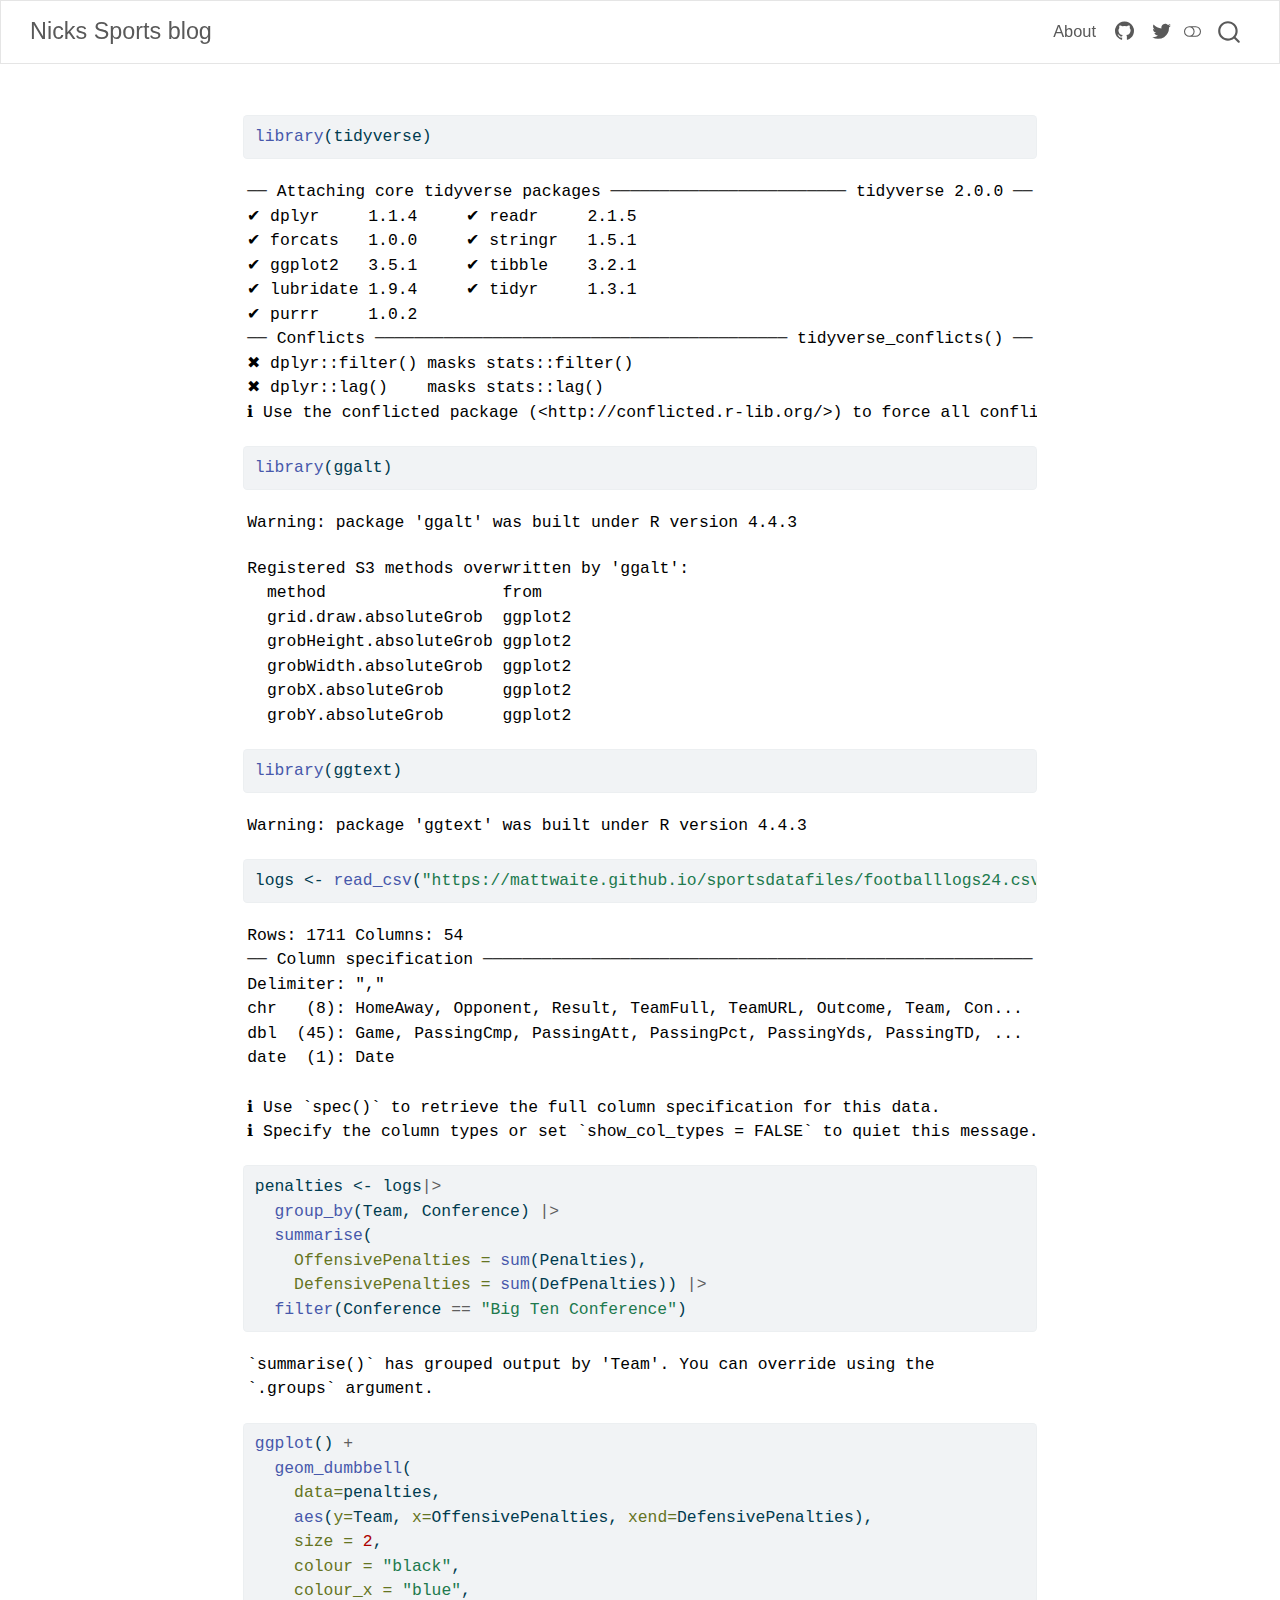
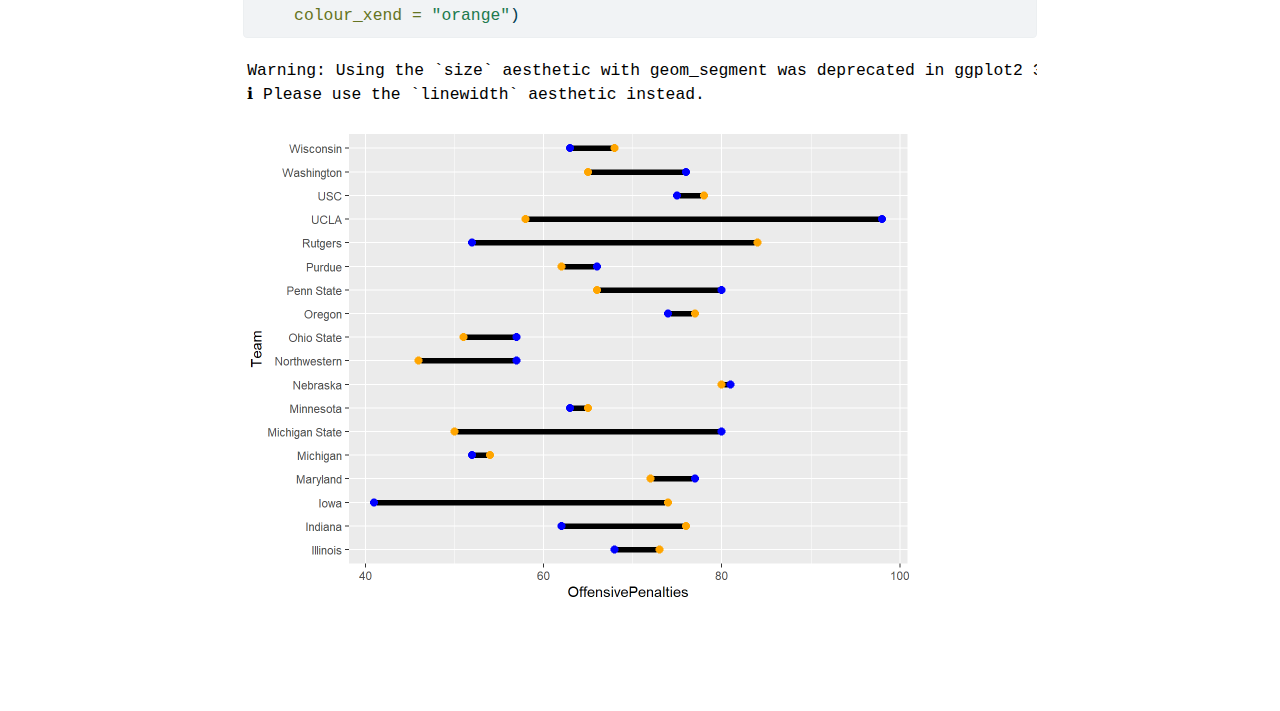
<file: Dumbell.html>
<!DOCTYPE html>
<html xmlns="http://www.w3.org/1999/xhtml" lang="en" xml:lang="en"><head>

<meta charset="utf-8">
<meta name="generator" content="quarto-1.5.57">

<meta name="viewport" content="width=device-width, initial-scale=1.0, user-scalable=yes">


<title>dumbell – Nicks Sports blog</title>
<style>
code{white-space: pre-wrap;}
span.smallcaps{font-variant: small-caps;}
div.columns{display: flex; gap: min(4vw, 1.5em);}
div.column{flex: auto; overflow-x: auto;}
div.hanging-indent{margin-left: 1.5em; text-indent: -1.5em;}
ul.task-list{list-style: none;}
ul.task-list li input[type="checkbox"] {
  width: 0.8em;
  margin: 0 0.8em 0.2em -1em; /* quarto-specific, see https://github.com/quarto-dev/quarto-cli/issues/4556 */ 
  vertical-align: middle;
}
/* CSS for syntax highlighting */
pre > code.sourceCode { white-space: pre; position: relative; }
pre > code.sourceCode > span { line-height: 1.25; }
pre > code.sourceCode > span:empty { height: 1.2em; }
.sourceCode { overflow: visible; }
code.sourceCode > span { color: inherit; text-decoration: inherit; }
div.sourceCode { margin: 1em 0; }
pre.sourceCode { margin: 0; }
@media screen {
div.sourceCode { overflow: auto; }
}
@media print {
pre > code.sourceCode { white-space: pre-wrap; }
pre > code.sourceCode > span { display: inline-block; text-indent: -5em; padding-left: 5em; }
}
pre.numberSource code
  { counter-reset: source-line 0; }
pre.numberSource code > span
  { position: relative; left: -4em; counter-increment: source-line; }
pre.numberSource code > span > a:first-child::before
  { content: counter(source-line);
    position: relative; left: -1em; text-align: right; vertical-align: baseline;
    border: none; display: inline-block;
    -webkit-touch-callout: none; -webkit-user-select: none;
    -khtml-user-select: none; -moz-user-select: none;
    -ms-user-select: none; user-select: none;
    padding: 0 4px; width: 4em;
  }
pre.numberSource { margin-left: 3em;  padding-left: 4px; }
div.sourceCode
  {   }
@media screen {
pre > code.sourceCode > span > a:first-child::before { text-decoration: underline; }
}
</style>


<script src="site_libs/quarto-nav/quarto-nav.js"></script>
<script src="site_libs/quarto-nav/headroom.min.js"></script>
<script src="site_libs/clipboard/clipboard.min.js"></script>
<script src="site_libs/quarto-search/autocomplete.umd.js"></script>
<script src="site_libs/quarto-search/fuse.min.js"></script>
<script src="site_libs/quarto-search/quarto-search.js"></script>
<meta name="quarto:offset" content="./">
<link href="./logo.png" rel="icon" type="image/png">
<script src="site_libs/quarto-html/quarto.js"></script>
<script src="site_libs/quarto-html/popper.min.js"></script>
<script src="site_libs/quarto-html/tippy.umd.min.js"></script>
<script src="site_libs/quarto-html/anchor.min.js"></script>
<link href="site_libs/quarto-html/tippy.css" rel="stylesheet">
<link href="site_libs/quarto-html/quarto-syntax-highlighting.css" rel="stylesheet" class="quarto-color-scheme" id="quarto-text-highlighting-styles">
<link href="site_libs/quarto-html/quarto-syntax-highlighting-dark.css" rel="prefetch" class="quarto-color-scheme quarto-color-alternate" id="quarto-text-highlighting-styles">
<script src="site_libs/bootstrap/bootstrap.min.js"></script>
<link href="site_libs/bootstrap/bootstrap-icons.css" rel="stylesheet">
<link href="site_libs/bootstrap/bootstrap.min.css" rel="stylesheet" class="quarto-color-scheme" id="quarto-bootstrap" data-mode="light">
<link href="site_libs/bootstrap/bootstrap-dark.min.css" rel="prefetch" class="quarto-color-scheme quarto-color-alternate" id="quarto-bootstrap" data-mode="dark">
<script id="quarto-search-options" type="application/json">{
  "location": "navbar",
  "copy-button": false,
  "collapse-after": 3,
  "panel-placement": "end",
  "type": "overlay",
  "limit": 50,
  "keyboard-shortcut": [
    "f",
    "/",
    "s"
  ],
  "show-item-context": false,
  "language": {
    "search-no-results-text": "No results",
    "search-matching-documents-text": "matching documents",
    "search-copy-link-title": "Copy link to search",
    "search-hide-matches-text": "Hide additional matches",
    "search-more-match-text": "more match in this document",
    "search-more-matches-text": "more matches in this document",
    "search-clear-button-title": "Clear",
    "search-text-placeholder": "",
    "search-detached-cancel-button-title": "Cancel",
    "search-submit-button-title": "Submit",
    "search-label": "Search"
  }
}</script>


<link rel="stylesheet" href="styles.css">
</head>

<body class="nav-fixed fullcontent">

<div id="quarto-search-results"></div>
  <header id="quarto-header" class="headroom fixed-top">
    <nav class="navbar navbar-expand-lg " data-bs-theme="dark">
      <div class="navbar-container container-fluid">
      <div class="navbar-brand-container mx-auto">
    <a class="navbar-brand" href="./index.html">
    <span class="navbar-title">Nicks Sports blog</span>
    </a>
  </div>
            <div id="quarto-search" class="" title="Search"></div>
          <button class="navbar-toggler" type="button" data-bs-toggle="collapse" data-bs-target="#navbarCollapse" aria-controls="navbarCollapse" role="menu" aria-expanded="false" aria-label="Toggle navigation" onclick="if (window.quartoToggleHeadroom) { window.quartoToggleHeadroom(); }">
  <span class="navbar-toggler-icon"></span>
</button>
          <div class="collapse navbar-collapse" id="navbarCollapse">
            <ul class="navbar-nav navbar-nav-scroll ms-auto">
  <li class="nav-item">
    <a class="nav-link" href="./about.html"> 
<span class="menu-text">About</span></a>
  </li>  
  <li class="nav-item compact">
    <a class="nav-link" href="https://github.com/nickproth"> <i class="bi bi-github" role="img">
</i> 
<span class="menu-text"></span></a>
  </li>  
  <li class="nav-item compact">
    <a class="nav-link" href="https://twitter.com/nproth44"> <i class="bi bi-twitter" role="img">
</i> 
<span class="menu-text"></span></a>
  </li>  
</ul>
          </div> <!-- /navcollapse -->
            <div class="quarto-navbar-tools">
  <a href="" class="quarto-color-scheme-toggle quarto-navigation-tool  px-1" onclick="window.quartoToggleColorScheme(); return false;" title="Toggle dark mode"><i class="bi"></i></a>
</div>
      </div> <!-- /container-fluid -->
    </nav>
</header>
<!-- content -->
<div id="quarto-content" class="quarto-container page-columns page-rows-contents page-layout-article page-navbar">
<!-- sidebar -->
<!-- margin-sidebar -->
    
<!-- main -->
<main class="content" id="quarto-document-content">




<div class="cell">
<div class="sourceCode cell-code" id="cb1"><pre class="sourceCode r code-with-copy"><code class="sourceCode r"><span id="cb1-1"><a href="#cb1-1" aria-hidden="true" tabindex="-1"></a><span class="fu">library</span>(tidyverse)</span></code><button title="Copy to Clipboard" class="code-copy-button"><i class="bi"></i></button></pre></div>
<div class="cell-output cell-output-stderr">
<pre><code>── Attaching core tidyverse packages ──────────────────────── tidyverse 2.0.0 ──
✔ dplyr     1.1.4     ✔ readr     2.1.5
✔ forcats   1.0.0     ✔ stringr   1.5.1
✔ ggplot2   3.5.1     ✔ tibble    3.2.1
✔ lubridate 1.9.4     ✔ tidyr     1.3.1
✔ purrr     1.0.2     
── Conflicts ────────────────────────────────────────── tidyverse_conflicts() ──
✖ dplyr::filter() masks stats::filter()
✖ dplyr::lag()    masks stats::lag()
ℹ Use the conflicted package (&lt;http://conflicted.r-lib.org/&gt;) to force all conflicts to become errors</code></pre>
</div>
<div class="sourceCode cell-code" id="cb3"><pre class="sourceCode r code-with-copy"><code class="sourceCode r"><span id="cb3-1"><a href="#cb3-1" aria-hidden="true" tabindex="-1"></a><span class="fu">library</span>(ggalt)</span></code><button title="Copy to Clipboard" class="code-copy-button"><i class="bi"></i></button></pre></div>
<div class="cell-output cell-output-stderr">
<pre><code>Warning: package 'ggalt' was built under R version 4.4.3</code></pre>
</div>
<div class="cell-output cell-output-stderr">
<pre><code>Registered S3 methods overwritten by 'ggalt':
  method                  from   
  grid.draw.absoluteGrob  ggplot2
  grobHeight.absoluteGrob ggplot2
  grobWidth.absoluteGrob  ggplot2
  grobX.absoluteGrob      ggplot2
  grobY.absoluteGrob      ggplot2</code></pre>
</div>
<div class="sourceCode cell-code" id="cb6"><pre class="sourceCode r code-with-copy"><code class="sourceCode r"><span id="cb6-1"><a href="#cb6-1" aria-hidden="true" tabindex="-1"></a><span class="fu">library</span>(ggtext)</span></code><button title="Copy to Clipboard" class="code-copy-button"><i class="bi"></i></button></pre></div>
<div class="cell-output cell-output-stderr">
<pre><code>Warning: package 'ggtext' was built under R version 4.4.3</code></pre>
</div>
</div>
<div class="cell">
<div class="sourceCode cell-code" id="cb8"><pre class="sourceCode r code-with-copy"><code class="sourceCode r"><span id="cb8-1"><a href="#cb8-1" aria-hidden="true" tabindex="-1"></a>logs <span class="ot">&lt;-</span> <span class="fu">read_csv</span>(<span class="st">"https://mattwaite.github.io/sportsdatafiles/footballlogs24.csv"</span>)</span></code><button title="Copy to Clipboard" class="code-copy-button"><i class="bi"></i></button></pre></div>
<div class="cell-output cell-output-stderr">
<pre><code>Rows: 1711 Columns: 54
── Column specification ────────────────────────────────────────────────────────
Delimiter: ","
chr   (8): HomeAway, Opponent, Result, TeamFull, TeamURL, Outcome, Team, Con...
dbl  (45): Game, PassingCmp, PassingAtt, PassingPct, PassingYds, PassingTD, ...
date  (1): Date

ℹ Use `spec()` to retrieve the full column specification for this data.
ℹ Specify the column types or set `show_col_types = FALSE` to quiet this message.</code></pre>
</div>
</div>
<div class="cell">
<div class="sourceCode cell-code" id="cb10"><pre class="sourceCode r code-with-copy"><code class="sourceCode r"><span id="cb10-1"><a href="#cb10-1" aria-hidden="true" tabindex="-1"></a>penalties <span class="ot">&lt;-</span> logs<span class="sc">|&gt;</span></span>
<span id="cb10-2"><a href="#cb10-2" aria-hidden="true" tabindex="-1"></a>  <span class="fu">group_by</span>(Team, Conference) <span class="sc">|&gt;</span> </span>
<span id="cb10-3"><a href="#cb10-3" aria-hidden="true" tabindex="-1"></a>  <span class="fu">summarise</span>(</span>
<span id="cb10-4"><a href="#cb10-4" aria-hidden="true" tabindex="-1"></a>    <span class="at">OffensivePenalties =</span> <span class="fu">sum</span>(Penalties), </span>
<span id="cb10-5"><a href="#cb10-5" aria-hidden="true" tabindex="-1"></a>    <span class="at">DefensivePenalties =</span> <span class="fu">sum</span>(DefPenalties)) <span class="sc">|&gt;</span></span>
<span id="cb10-6"><a href="#cb10-6" aria-hidden="true" tabindex="-1"></a>  <span class="fu">filter</span>(Conference <span class="sc">==</span> <span class="st">"Big Ten Conference"</span>)</span></code><button title="Copy to Clipboard" class="code-copy-button"><i class="bi"></i></button></pre></div>
<div class="cell-output cell-output-stderr">
<pre><code>`summarise()` has grouped output by 'Team'. You can override using the
`.groups` argument.</code></pre>
</div>
</div>
<div class="cell">
<div class="sourceCode cell-code" id="cb12"><pre class="sourceCode r code-with-copy"><code class="sourceCode r"><span id="cb12-1"><a href="#cb12-1" aria-hidden="true" tabindex="-1"></a><span class="fu">ggplot</span>() <span class="sc">+</span> </span>
<span id="cb12-2"><a href="#cb12-2" aria-hidden="true" tabindex="-1"></a>  <span class="fu">geom_dumbbell</span>(</span>
<span id="cb12-3"><a href="#cb12-3" aria-hidden="true" tabindex="-1"></a>    <span class="at">data=</span>penalties, </span>
<span id="cb12-4"><a href="#cb12-4" aria-hidden="true" tabindex="-1"></a>    <span class="fu">aes</span>(<span class="at">y=</span>Team, <span class="at">x=</span>OffensivePenalties, <span class="at">xend=</span>DefensivePenalties),</span>
<span id="cb12-5"><a href="#cb12-5" aria-hidden="true" tabindex="-1"></a>    <span class="at">size =</span> <span class="dv">2</span>,</span>
<span id="cb12-6"><a href="#cb12-6" aria-hidden="true" tabindex="-1"></a>    <span class="at">colour =</span> <span class="st">"black"</span>,</span>
<span id="cb12-7"><a href="#cb12-7" aria-hidden="true" tabindex="-1"></a>    <span class="at">colour_x =</span> <span class="st">"blue"</span>,</span>
<span id="cb12-8"><a href="#cb12-8" aria-hidden="true" tabindex="-1"></a>    <span class="at">colour_xend =</span> <span class="st">"orange"</span>)</span></code><button title="Copy to Clipboard" class="code-copy-button"><i class="bi"></i></button></pre></div>
<div class="cell-output cell-output-stderr">
<pre><code>Warning: Using the `size` aesthetic with geom_segment was deprecated in ggplot2 3.4.0.
ℹ Please use the `linewidth` aesthetic instead.</code></pre>
</div>
<div class="cell-output-display">
<div>
<figure class="figure">
<p><img src="Dumbell_files/figure-html/unnamed-chunk-4-1.png" class="img-fluid figure-img" width="672"></p>
</figure>
</div>
</div>
</div>



</main> <!-- /main -->
<script id="quarto-html-after-body" type="application/javascript">
window.document.addEventListener("DOMContentLoaded", function (event) {
  const toggleBodyColorMode = (bsSheetEl) => {
    const mode = bsSheetEl.getAttribute("data-mode");
    const bodyEl = window.document.querySelector("body");
    if (mode === "dark") {
      bodyEl.classList.add("quarto-dark");
      bodyEl.classList.remove("quarto-light");
    } else {
      bodyEl.classList.add("quarto-light");
      bodyEl.classList.remove("quarto-dark");
    }
  }
  const toggleBodyColorPrimary = () => {
    const bsSheetEl = window.document.querySelector("link#quarto-bootstrap");
    if (bsSheetEl) {
      toggleBodyColorMode(bsSheetEl);
    }
  }
  toggleBodyColorPrimary();  
  const disableStylesheet = (stylesheets) => {
    for (let i=0; i < stylesheets.length; i++) {
      const stylesheet = stylesheets[i];
      stylesheet.rel = 'prefetch';
    }
  }
  const enableStylesheet = (stylesheets) => {
    for (let i=0; i < stylesheets.length; i++) {
      const stylesheet = stylesheets[i];
      stylesheet.rel = 'stylesheet';
    }
  }
  const manageTransitions = (selector, allowTransitions) => {
    const els = window.document.querySelectorAll(selector);
    for (let i=0; i < els.length; i++) {
      const el = els[i];
      if (allowTransitions) {
        el.classList.remove('notransition');
      } else {
        el.classList.add('notransition');
      }
    }
  }
  const toggleGiscusIfUsed = (isAlternate, darkModeDefault) => {
    const baseTheme = document.querySelector('#giscus-base-theme')?.value ?? 'light';
    const alternateTheme = document.querySelector('#giscus-alt-theme')?.value ?? 'dark';
    let newTheme = '';
    if(darkModeDefault) {
      newTheme = isAlternate ? baseTheme : alternateTheme;
    } else {
      newTheme = isAlternate ? alternateTheme : baseTheme;
    }
    const changeGiscusTheme = () => {
      // From: https://github.com/giscus/giscus/issues/336
      const sendMessage = (message) => {
        const iframe = document.querySelector('iframe.giscus-frame');
        if (!iframe) return;
        iframe.contentWindow.postMessage({ giscus: message }, 'https://giscus.app');
      }
      sendMessage({
        setConfig: {
          theme: newTheme
        }
      });
    }
    const isGiscussLoaded = window.document.querySelector('iframe.giscus-frame') !== null;
    if (isGiscussLoaded) {
      changeGiscusTheme();
    }
  }
  const toggleColorMode = (alternate) => {
    // Switch the stylesheets
    const alternateStylesheets = window.document.querySelectorAll('link.quarto-color-scheme.quarto-color-alternate');
    manageTransitions('#quarto-margin-sidebar .nav-link', false);
    if (alternate) {
      enableStylesheet(alternateStylesheets);
      for (const sheetNode of alternateStylesheets) {
        if (sheetNode.id === "quarto-bootstrap") {
          toggleBodyColorMode(sheetNode);
        }
      }
    } else {
      disableStylesheet(alternateStylesheets);
      toggleBodyColorPrimary();
    }
    manageTransitions('#quarto-margin-sidebar .nav-link', true);
    // Switch the toggles
    const toggles = window.document.querySelectorAll('.quarto-color-scheme-toggle');
    for (let i=0; i < toggles.length; i++) {
      const toggle = toggles[i];
      if (toggle) {
        if (alternate) {
          toggle.classList.add("alternate");     
        } else {
          toggle.classList.remove("alternate");
        }
      }
    }
    // Hack to workaround the fact that safari doesn't
    // properly recolor the scrollbar when toggling (#1455)
    if (navigator.userAgent.indexOf('Safari') > 0 && navigator.userAgent.indexOf('Chrome') == -1) {
      manageTransitions("body", false);
      window.scrollTo(0, 1);
      setTimeout(() => {
        window.scrollTo(0, 0);
        manageTransitions("body", true);
      }, 40);  
    }
  }
  const isFileUrl = () => { 
    return window.location.protocol === 'file:';
  }
  const hasAlternateSentinel = () => {  
    let styleSentinel = getColorSchemeSentinel();
    if (styleSentinel !== null) {
      return styleSentinel === "alternate";
    } else {
      return false;
    }
  }
  const setStyleSentinel = (alternate) => {
    const value = alternate ? "alternate" : "default";
    if (!isFileUrl()) {
      window.localStorage.setItem("quarto-color-scheme", value);
    } else {
      localAlternateSentinel = value;
    }
  }
  const getColorSchemeSentinel = () => {
    if (!isFileUrl()) {
      const storageValue = window.localStorage.getItem("quarto-color-scheme");
      return storageValue != null ? storageValue : localAlternateSentinel;
    } else {
      return localAlternateSentinel;
    }
  }
  const darkModeDefault = false;
  let localAlternateSentinel = darkModeDefault ? 'alternate' : 'default';
  // Dark / light mode switch
  window.quartoToggleColorScheme = () => {
    // Read the current dark / light value 
    let toAlternate = !hasAlternateSentinel();
    toggleColorMode(toAlternate);
    setStyleSentinel(toAlternate);
    toggleGiscusIfUsed(toAlternate, darkModeDefault);
  };
  // Ensure there is a toggle, if there isn't float one in the top right
  if (window.document.querySelector('.quarto-color-scheme-toggle') === null) {
    const a = window.document.createElement('a');
    a.classList.add('top-right');
    a.classList.add('quarto-color-scheme-toggle');
    a.href = "";
    a.onclick = function() { try { window.quartoToggleColorScheme(); } catch {} return false; };
    const i = window.document.createElement("i");
    i.classList.add('bi');
    a.appendChild(i);
    window.document.body.appendChild(a);
  }
  // Switch to dark mode if need be
  if (hasAlternateSentinel()) {
    toggleColorMode(true);
  } else {
    toggleColorMode(false);
  }
  const icon = "";
  const anchorJS = new window.AnchorJS();
  anchorJS.options = {
    placement: 'right',
    icon: icon
  };
  anchorJS.add('.anchored');
  const isCodeAnnotation = (el) => {
    for (const clz of el.classList) {
      if (clz.startsWith('code-annotation-')) {                     
        return true;
      }
    }
    return false;
  }
  const onCopySuccess = function(e) {
    // button target
    const button = e.trigger;
    // don't keep focus
    button.blur();
    // flash "checked"
    button.classList.add('code-copy-button-checked');
    var currentTitle = button.getAttribute("title");
    button.setAttribute("title", "Copied!");
    let tooltip;
    if (window.bootstrap) {
      button.setAttribute("data-bs-toggle", "tooltip");
      button.setAttribute("data-bs-placement", "left");
      button.setAttribute("data-bs-title", "Copied!");
      tooltip = new bootstrap.Tooltip(button, 
        { trigger: "manual", 
          customClass: "code-copy-button-tooltip",
          offset: [0, -8]});
      tooltip.show();    
    }
    setTimeout(function() {
      if (tooltip) {
        tooltip.hide();
        button.removeAttribute("data-bs-title");
        button.removeAttribute("data-bs-toggle");
        button.removeAttribute("data-bs-placement");
      }
      button.setAttribute("title", currentTitle);
      button.classList.remove('code-copy-button-checked');
    }, 1000);
    // clear code selection
    e.clearSelection();
  }
  const getTextToCopy = function(trigger) {
      const codeEl = trigger.previousElementSibling.cloneNode(true);
      for (const childEl of codeEl.children) {
        if (isCodeAnnotation(childEl)) {
          childEl.remove();
        }
      }
      return codeEl.innerText;
  }
  const clipboard = new window.ClipboardJS('.code-copy-button:not([data-in-quarto-modal])', {
    text: getTextToCopy
  });
  clipboard.on('success', onCopySuccess);
  if (window.document.getElementById('quarto-embedded-source-code-modal')) {
    // For code content inside modals, clipBoardJS needs to be initialized with a container option
    // TODO: Check when it could be a function (https://github.com/zenorocha/clipboard.js/issues/860)
    const clipboardModal = new window.ClipboardJS('.code-copy-button[data-in-quarto-modal]', {
      text: getTextToCopy,
      container: window.document.getElementById('quarto-embedded-source-code-modal')
    });
    clipboardModal.on('success', onCopySuccess);
  }
    var localhostRegex = new RegExp(/^(?:http|https):\/\/localhost\:?[0-9]*\//);
    var mailtoRegex = new RegExp(/^mailto:/);
      var filterRegex = new RegExp('/' + window.location.host + '/');
    var isInternal = (href) => {
        return filterRegex.test(href) || localhostRegex.test(href) || mailtoRegex.test(href);
    }
    // Inspect non-navigation links and adorn them if external
 	var links = window.document.querySelectorAll('a[href]:not(.nav-link):not(.navbar-brand):not(.toc-action):not(.sidebar-link):not(.sidebar-item-toggle):not(.pagination-link):not(.no-external):not([aria-hidden]):not(.dropdown-item):not(.quarto-navigation-tool):not(.about-link)');
    for (var i=0; i<links.length; i++) {
      const link = links[i];
      if (!isInternal(link.href)) {
        // undo the damage that might have been done by quarto-nav.js in the case of
        // links that we want to consider external
        if (link.dataset.originalHref !== undefined) {
          link.href = link.dataset.originalHref;
        }
      }
    }
  function tippyHover(el, contentFn, onTriggerFn, onUntriggerFn) {
    const config = {
      allowHTML: true,
      maxWidth: 500,
      delay: 100,
      arrow: false,
      appendTo: function(el) {
          return el.parentElement;
      },
      interactive: true,
      interactiveBorder: 10,
      theme: 'quarto',
      placement: 'bottom-start',
    };
    if (contentFn) {
      config.content = contentFn;
    }
    if (onTriggerFn) {
      config.onTrigger = onTriggerFn;
    }
    if (onUntriggerFn) {
      config.onUntrigger = onUntriggerFn;
    }
    window.tippy(el, config); 
  }
  const noterefs = window.document.querySelectorAll('a[role="doc-noteref"]');
  for (var i=0; i<noterefs.length; i++) {
    const ref = noterefs[i];
    tippyHover(ref, function() {
      // use id or data attribute instead here
      let href = ref.getAttribute('data-footnote-href') || ref.getAttribute('href');
      try { href = new URL(href).hash; } catch {}
      const id = href.replace(/^#\/?/, "");
      const note = window.document.getElementById(id);
      if (note) {
        return note.innerHTML;
      } else {
        return "";
      }
    });
  }
  const xrefs = window.document.querySelectorAll('a.quarto-xref');
  const processXRef = (id, note) => {
    // Strip column container classes
    const stripColumnClz = (el) => {
      el.classList.remove("page-full", "page-columns");
      if (el.children) {
        for (const child of el.children) {
          stripColumnClz(child);
        }
      }
    }
    stripColumnClz(note)
    if (id === null || id.startsWith('sec-')) {
      // Special case sections, only their first couple elements
      const container = document.createElement("div");
      if (note.children && note.children.length > 2) {
        container.appendChild(note.children[0].cloneNode(true));
        for (let i = 1; i < note.children.length; i++) {
          const child = note.children[i];
          if (child.tagName === "P" && child.innerText === "") {
            continue;
          } else {
            container.appendChild(child.cloneNode(true));
            break;
          }
        }
        if (window.Quarto?.typesetMath) {
          window.Quarto.typesetMath(container);
        }
        return container.innerHTML
      } else {
        if (window.Quarto?.typesetMath) {
          window.Quarto.typesetMath(note);
        }
        return note.innerHTML;
      }
    } else {
      // Remove any anchor links if they are present
      const anchorLink = note.querySelector('a.anchorjs-link');
      if (anchorLink) {
        anchorLink.remove();
      }
      if (window.Quarto?.typesetMath) {
        window.Quarto.typesetMath(note);
      }
      // TODO in 1.5, we should make sure this works without a callout special case
      if (note.classList.contains("callout")) {
        return note.outerHTML;
      } else {
        return note.innerHTML;
      }
    }
  }
  for (var i=0; i<xrefs.length; i++) {
    const xref = xrefs[i];
    tippyHover(xref, undefined, function(instance) {
      instance.disable();
      let url = xref.getAttribute('href');
      let hash = undefined; 
      if (url.startsWith('#')) {
        hash = url;
      } else {
        try { hash = new URL(url).hash; } catch {}
      }
      if (hash) {
        const id = hash.replace(/^#\/?/, "");
        const note = window.document.getElementById(id);
        if (note !== null) {
          try {
            const html = processXRef(id, note.cloneNode(true));
            instance.setContent(html);
          } finally {
            instance.enable();
            instance.show();
          }
        } else {
          // See if we can fetch this
          fetch(url.split('#')[0])
          .then(res => res.text())
          .then(html => {
            const parser = new DOMParser();
            const htmlDoc = parser.parseFromString(html, "text/html");
            const note = htmlDoc.getElementById(id);
            if (note !== null) {
              const html = processXRef(id, note);
              instance.setContent(html);
            } 
          }).finally(() => {
            instance.enable();
            instance.show();
          });
        }
      } else {
        // See if we can fetch a full url (with no hash to target)
        // This is a special case and we should probably do some content thinning / targeting
        fetch(url)
        .then(res => res.text())
        .then(html => {
          const parser = new DOMParser();
          const htmlDoc = parser.parseFromString(html, "text/html");
          const note = htmlDoc.querySelector('main.content');
          if (note !== null) {
            // This should only happen for chapter cross references
            // (since there is no id in the URL)
            // remove the first header
            if (note.children.length > 0 && note.children[0].tagName === "HEADER") {
              note.children[0].remove();
            }
            const html = processXRef(null, note);
            instance.setContent(html);
          } 
        }).finally(() => {
          instance.enable();
          instance.show();
        });
      }
    }, function(instance) {
    });
  }
      let selectedAnnoteEl;
      const selectorForAnnotation = ( cell, annotation) => {
        let cellAttr = 'data-code-cell="' + cell + '"';
        let lineAttr = 'data-code-annotation="' +  annotation + '"';
        const selector = 'span[' + cellAttr + '][' + lineAttr + ']';
        return selector;
      }
      const selectCodeLines = (annoteEl) => {
        const doc = window.document;
        const targetCell = annoteEl.getAttribute("data-target-cell");
        const targetAnnotation = annoteEl.getAttribute("data-target-annotation");
        const annoteSpan = window.document.querySelector(selectorForAnnotation(targetCell, targetAnnotation));
        const lines = annoteSpan.getAttribute("data-code-lines").split(",");
        const lineIds = lines.map((line) => {
          return targetCell + "-" + line;
        })
        let top = null;
        let height = null;
        let parent = null;
        if (lineIds.length > 0) {
            //compute the position of the single el (top and bottom and make a div)
            const el = window.document.getElementById(lineIds[0]);
            top = el.offsetTop;
            height = el.offsetHeight;
            parent = el.parentElement.parentElement;
          if (lineIds.length > 1) {
            const lastEl = window.document.getElementById(lineIds[lineIds.length - 1]);
            const bottom = lastEl.offsetTop + lastEl.offsetHeight;
            height = bottom - top;
          }
          if (top !== null && height !== null && parent !== null) {
            // cook up a div (if necessary) and position it 
            let div = window.document.getElementById("code-annotation-line-highlight");
            if (div === null) {
              div = window.document.createElement("div");
              div.setAttribute("id", "code-annotation-line-highlight");
              div.style.position = 'absolute';
              parent.appendChild(div);
            }
            div.style.top = top - 2 + "px";
            div.style.height = height + 4 + "px";
            div.style.left = 0;
            let gutterDiv = window.document.getElementById("code-annotation-line-highlight-gutter");
            if (gutterDiv === null) {
              gutterDiv = window.document.createElement("div");
              gutterDiv.setAttribute("id", "code-annotation-line-highlight-gutter");
              gutterDiv.style.position = 'absolute';
              const codeCell = window.document.getElementById(targetCell);
              const gutter = codeCell.querySelector('.code-annotation-gutter');
              gutter.appendChild(gutterDiv);
            }
            gutterDiv.style.top = top - 2 + "px";
            gutterDiv.style.height = height + 4 + "px";
          }
          selectedAnnoteEl = annoteEl;
        }
      };
      const unselectCodeLines = () => {
        const elementsIds = ["code-annotation-line-highlight", "code-annotation-line-highlight-gutter"];
        elementsIds.forEach((elId) => {
          const div = window.document.getElementById(elId);
          if (div) {
            div.remove();
          }
        });
        selectedAnnoteEl = undefined;
      };
        // Handle positioning of the toggle
    window.addEventListener(
      "resize",
      throttle(() => {
        elRect = undefined;
        if (selectedAnnoteEl) {
          selectCodeLines(selectedAnnoteEl);
        }
      }, 10)
    );
    function throttle(fn, ms) {
    let throttle = false;
    let timer;
      return (...args) => {
        if(!throttle) { // first call gets through
            fn.apply(this, args);
            throttle = true;
        } else { // all the others get throttled
            if(timer) clearTimeout(timer); // cancel #2
            timer = setTimeout(() => {
              fn.apply(this, args);
              timer = throttle = false;
            }, ms);
        }
      };
    }
      // Attach click handler to the DT
      const annoteDls = window.document.querySelectorAll('dt[data-target-cell]');
      for (const annoteDlNode of annoteDls) {
        annoteDlNode.addEventListener('click', (event) => {
          const clickedEl = event.target;
          if (clickedEl !== selectedAnnoteEl) {
            unselectCodeLines();
            const activeEl = window.document.querySelector('dt[data-target-cell].code-annotation-active');
            if (activeEl) {
              activeEl.classList.remove('code-annotation-active');
            }
            selectCodeLines(clickedEl);
            clickedEl.classList.add('code-annotation-active');
          } else {
            // Unselect the line
            unselectCodeLines();
            clickedEl.classList.remove('code-annotation-active');
          }
        });
      }
  const findCites = (el) => {
    const parentEl = el.parentElement;
    if (parentEl) {
      const cites = parentEl.dataset.cites;
      if (cites) {
        return {
          el,
          cites: cites.split(' ')
        };
      } else {
        return findCites(el.parentElement)
      }
    } else {
      return undefined;
    }
  };
  var bibliorefs = window.document.querySelectorAll('a[role="doc-biblioref"]');
  for (var i=0; i<bibliorefs.length; i++) {
    const ref = bibliorefs[i];
    const citeInfo = findCites(ref);
    if (citeInfo) {
      tippyHover(citeInfo.el, function() {
        var popup = window.document.createElement('div');
        citeInfo.cites.forEach(function(cite) {
          var citeDiv = window.document.createElement('div');
          citeDiv.classList.add('hanging-indent');
          citeDiv.classList.add('csl-entry');
          var biblioDiv = window.document.getElementById('ref-' + cite);
          if (biblioDiv) {
            citeDiv.innerHTML = biblioDiv.innerHTML;
          }
          popup.appendChild(citeDiv);
        });
        return popup.innerHTML;
      });
    }
  }
});
</script>
</div> <!-- /content -->




</body></html>
</file>
<file: site_libs/quarto-html/tippy.css>
.tippy-box[data-animation=fade][data-state=hidden]{opacity:0}[data-tippy-root]{max-width:calc(100vw - 10px)}.tippy-box{position:relative;background-color:#333;color:#fff;border-radius:4px;font-size:14px;line-height:1.4;white-space:normal;outline:0;transition-property:transform,visibility,opacity}.tippy-box[data-placement^=top]>.tippy-arrow{bottom:0}.tippy-box[data-placement^=top]>.tippy-arrow:before{bottom:-7px;left:0;border-width:8px 8px 0;border-top-color:initial;transform-origin:center top}.tippy-box[data-placement^=bottom]>.tippy-arrow{top:0}.tippy-box[data-placement^=bottom]>.tippy-arrow:before{top:-7px;left:0;border-width:0 8px 8px;border-bottom-color:initial;transform-origin:center bottom}.tippy-box[data-placement^=left]>.tippy-arrow{right:0}.tippy-box[data-placement^=left]>.tippy-arrow:before{border-width:8px 0 8px 8px;border-left-color:initial;right:-7px;transform-origin:center left}.tippy-box[data-placement^=right]>.tippy-arrow{left:0}.tippy-box[data-placement^=right]>.tippy-arrow:before{left:-7px;border-width:8px 8px 8px 0;border-right-color:initial;transform-origin:center right}.tippy-box[data-inertia][data-state=visible]{transition-timing-function:cubic-bezier(.54,1.5,.38,1.11)}.tippy-arrow{width:16px;height:16px;color:#333}.tippy-arrow:before{content:"";position:absolute;border-color:transparent;border-style:solid}.tippy-content{position:relative;padding:5px 9px;z-index:1}
</file>
<file: site_libs/quarto-html/quarto-syntax-highlighting.css>
/* quarto syntax highlight colors */
:root {
  --quarto-hl-ot-color: #003B4F;
  --quarto-hl-at-color: #657422;
  --quarto-hl-ss-color: #20794D;
  --quarto-hl-an-color: #5E5E5E;
  --quarto-hl-fu-color: #4758AB;
  --quarto-hl-st-color: #20794D;
  --quarto-hl-cf-color: #003B4F;
  --quarto-hl-op-color: #5E5E5E;
  --quarto-hl-er-color: #AD0000;
  --quarto-hl-bn-color: #AD0000;
  --quarto-hl-al-color: #AD0000;
  --quarto-hl-va-color: #111111;
  --quarto-hl-bu-color: inherit;
  --quarto-hl-ex-color: inherit;
  --quarto-hl-pp-color: #AD0000;
  --quarto-hl-in-color: #5E5E5E;
  --quarto-hl-vs-color: #20794D;
  --quarto-hl-wa-color: #5E5E5E;
  --quarto-hl-do-color: #5E5E5E;
  --quarto-hl-im-color: #00769E;
  --quarto-hl-ch-color: #20794D;
  --quarto-hl-dt-color: #AD0000;
  --quarto-hl-fl-color: #AD0000;
  --quarto-hl-co-color: #5E5E5E;
  --quarto-hl-cv-color: #5E5E5E;
  --quarto-hl-cn-color: #8f5902;
  --quarto-hl-sc-color: #5E5E5E;
  --quarto-hl-dv-color: #AD0000;
  --quarto-hl-kw-color: #003B4F;
}

/* other quarto variables */
:root {
  --quarto-font-monospace: SFMono-Regular, Menlo, Monaco, Consolas, "Liberation Mono", "Courier New", monospace;
}

pre > code.sourceCode > span {
  color: #003B4F;
}

code span {
  color: #003B4F;
}

code.sourceCode > span {
  color: #003B4F;
}

div.sourceCode,
div.sourceCode pre.sourceCode {
  color: #003B4F;
}

code span.ot {
  color: #003B4F;
  font-style: inherit;
}

code span.at {
  color: #657422;
  font-style: inherit;
}

code span.ss {
  color: #20794D;
  font-style: inherit;
}

code span.an {
  color: #5E5E5E;
  font-style: inherit;
}

code span.fu {
  color: #4758AB;
  font-style: inherit;
}

code span.st {
  color: #20794D;
  font-style: inherit;
}

code span.cf {
  color: #003B4F;
  font-weight: bold;
  font-style: inherit;
}

code span.op {
  color: #5E5E5E;
  font-style: inherit;
}

code span.er {
  color: #AD0000;
  font-style: inherit;
}

code span.bn {
  color: #AD0000;
  font-style: inherit;
}

code span.al {
  color: #AD0000;
  font-style: inherit;
}

code span.va {
  color: #111111;
  font-style: inherit;
}

code span.bu {
  font-style: inherit;
}

code span.ex {
  font-style: inherit;
}

code span.pp {
  color: #AD0000;
  font-style: inherit;
}

code span.in {
  color: #5E5E5E;
  font-style: inherit;
}

code span.vs {
  color: #20794D;
  font-style: inherit;
}

code span.wa {
  color: #5E5E5E;
  font-style: italic;
}

code span.do {
  color: #5E5E5E;
  font-style: italic;
}

code span.im {
  color: #00769E;
  font-style: inherit;
}

code span.ch {
  color: #20794D;
  font-style: inherit;
}

code span.dt {
  color: #AD0000;
  font-style: inherit;
}

code span.fl {
  color: #AD0000;
  font-style: inherit;
}

code span.co {
  color: #5E5E5E;
  font-style: inherit;
}

code span.cv {
  color: #5E5E5E;
  font-style: italic;
}

code span.cn {
  color: #8f5902;
  font-style: inherit;
}

code span.sc {
  color: #5E5E5E;
  font-style: inherit;
}

code span.dv {
  color: #AD0000;
  font-style: inherit;
}

code span.kw {
  color: #003B4F;
  font-weight: bold;
  font-style: inherit;
}

.prevent-inlining {
  content: "</";
}

/*# sourceMappingURL=debc5d5d77c3f9108843748ff7464032.css.map */
</file>
<file: site_libs/quarto-html/quarto-syntax-highlighting-dark.css>
/* quarto syntax highlight colors */
:root {
  --quarto-hl-al-color: #f07178;
  --quarto-hl-an-color: #d4d0ab;
  --quarto-hl-at-color: #00e0e0;
  --quarto-hl-bn-color: #d4d0ab;
  --quarto-hl-bu-color: #abe338;
  --quarto-hl-ch-color: #abe338;
  --quarto-hl-co-color: #f8f8f2;
  --quarto-hl-cv-color: #ffd700;
  --quarto-hl-cn-color: #ffd700;
  --quarto-hl-cf-color: #ffa07a;
  --quarto-hl-dt-color: #ffa07a;
  --quarto-hl-dv-color: #d4d0ab;
  --quarto-hl-do-color: #f8f8f2;
  --quarto-hl-er-color: #f07178;
  --quarto-hl-ex-color: #00e0e0;
  --quarto-hl-fl-color: #d4d0ab;
  --quarto-hl-fu-color: #ffa07a;
  --quarto-hl-im-color: #abe338;
  --quarto-hl-in-color: #d4d0ab;
  --quarto-hl-kw-color: #ffa07a;
  --quarto-hl-op-color: #ffa07a;
  --quarto-hl-ot-color: #00e0e0;
  --quarto-hl-pp-color: #dcc6e0;
  --quarto-hl-re-color: #00e0e0;
  --quarto-hl-sc-color: #abe338;
  --quarto-hl-ss-color: #abe338;
  --quarto-hl-st-color: #abe338;
  --quarto-hl-va-color: #00e0e0;
  --quarto-hl-vs-color: #abe338;
  --quarto-hl-wa-color: #dcc6e0;
}

/* other quarto variables */
:root {
  --quarto-font-monospace: SFMono-Regular, Menlo, Monaco, Consolas, "Liberation Mono", "Courier New", monospace;
}

code span.al {
  background-color: #2a0f15;
  font-weight: bold;
  color: #f07178;
}

code span.an {
  color: #d4d0ab;
}

code span.at {
  color: #00e0e0;
}

code span.bn {
  color: #d4d0ab;
}

code span.bu {
  color: #abe338;
}

code span.ch {
  color: #abe338;
}

code span.co {
  font-style: italic;
  color: #f8f8f2;
}

code span.cv {
  color: #ffd700;
}

code span.cn {
  color: #ffd700;
}

code span.cf {
  font-weight: bold;
  color: #ffa07a;
}

code span.dt {
  color: #ffa07a;
}

code span.dv {
  color: #d4d0ab;
}

code span.do {
  color: #f8f8f2;
}

code span.er {
  color: #f07178;
  text-decoration: underline;
}

code span.ex {
  font-weight: bold;
  color: #00e0e0;
}

code span.fl {
  color: #d4d0ab;
}

code span.fu {
  color: #ffa07a;
}

code span.im {
  color: #abe338;
}

code span.in {
  color: #d4d0ab;
}

code span.kw {
  font-weight: bold;
  color: #ffa07a;
}

pre > code.sourceCode > span {
  color: #f8f8f2;
}

code span {
  color: #f8f8f2;
}

code.sourceCode > span {
  color: #f8f8f2;
}

div.sourceCode,
div.sourceCode pre.sourceCode {
  color: #f8f8f2;
}

code span.op {
  color: #ffa07a;
}

code span.ot {
  color: #00e0e0;
}

code span.pp {
  color: #dcc6e0;
}

code span.re {
  background-color: #f8f8f2;
  color: #00e0e0;
}

code span.sc {
  color: #abe338;
}

code span.ss {
  color: #abe338;
}

code span.st {
  color: #abe338;
}

code span.va {
  color: #00e0e0;
}

code span.vs {
  color: #abe338;
}

code span.wa {
  color: #dcc6e0;
}

.prevent-inlining {
  content: "</";
}

/*# sourceMappingURL=935a306eefa94366c21e1a970dddb765.css.map */
</file>
<file: styles.css>
/* css styles */
</file>
